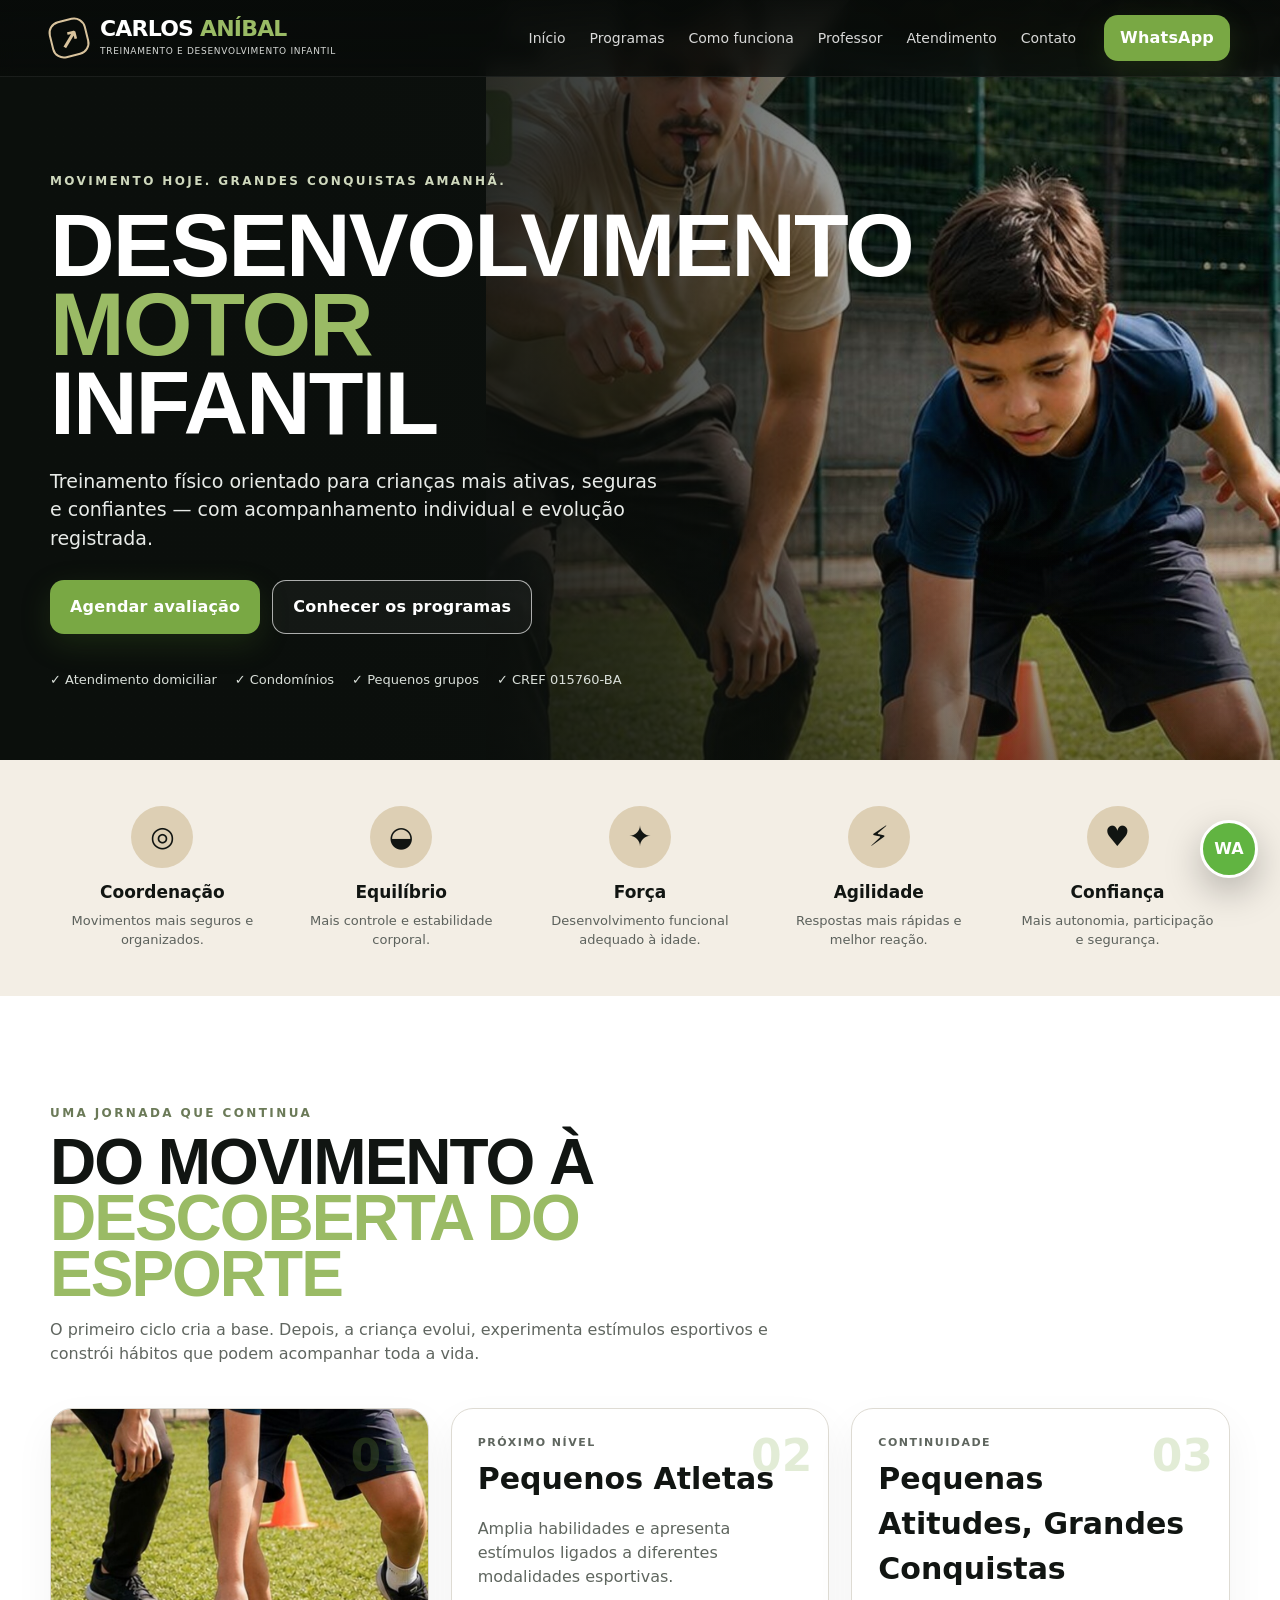
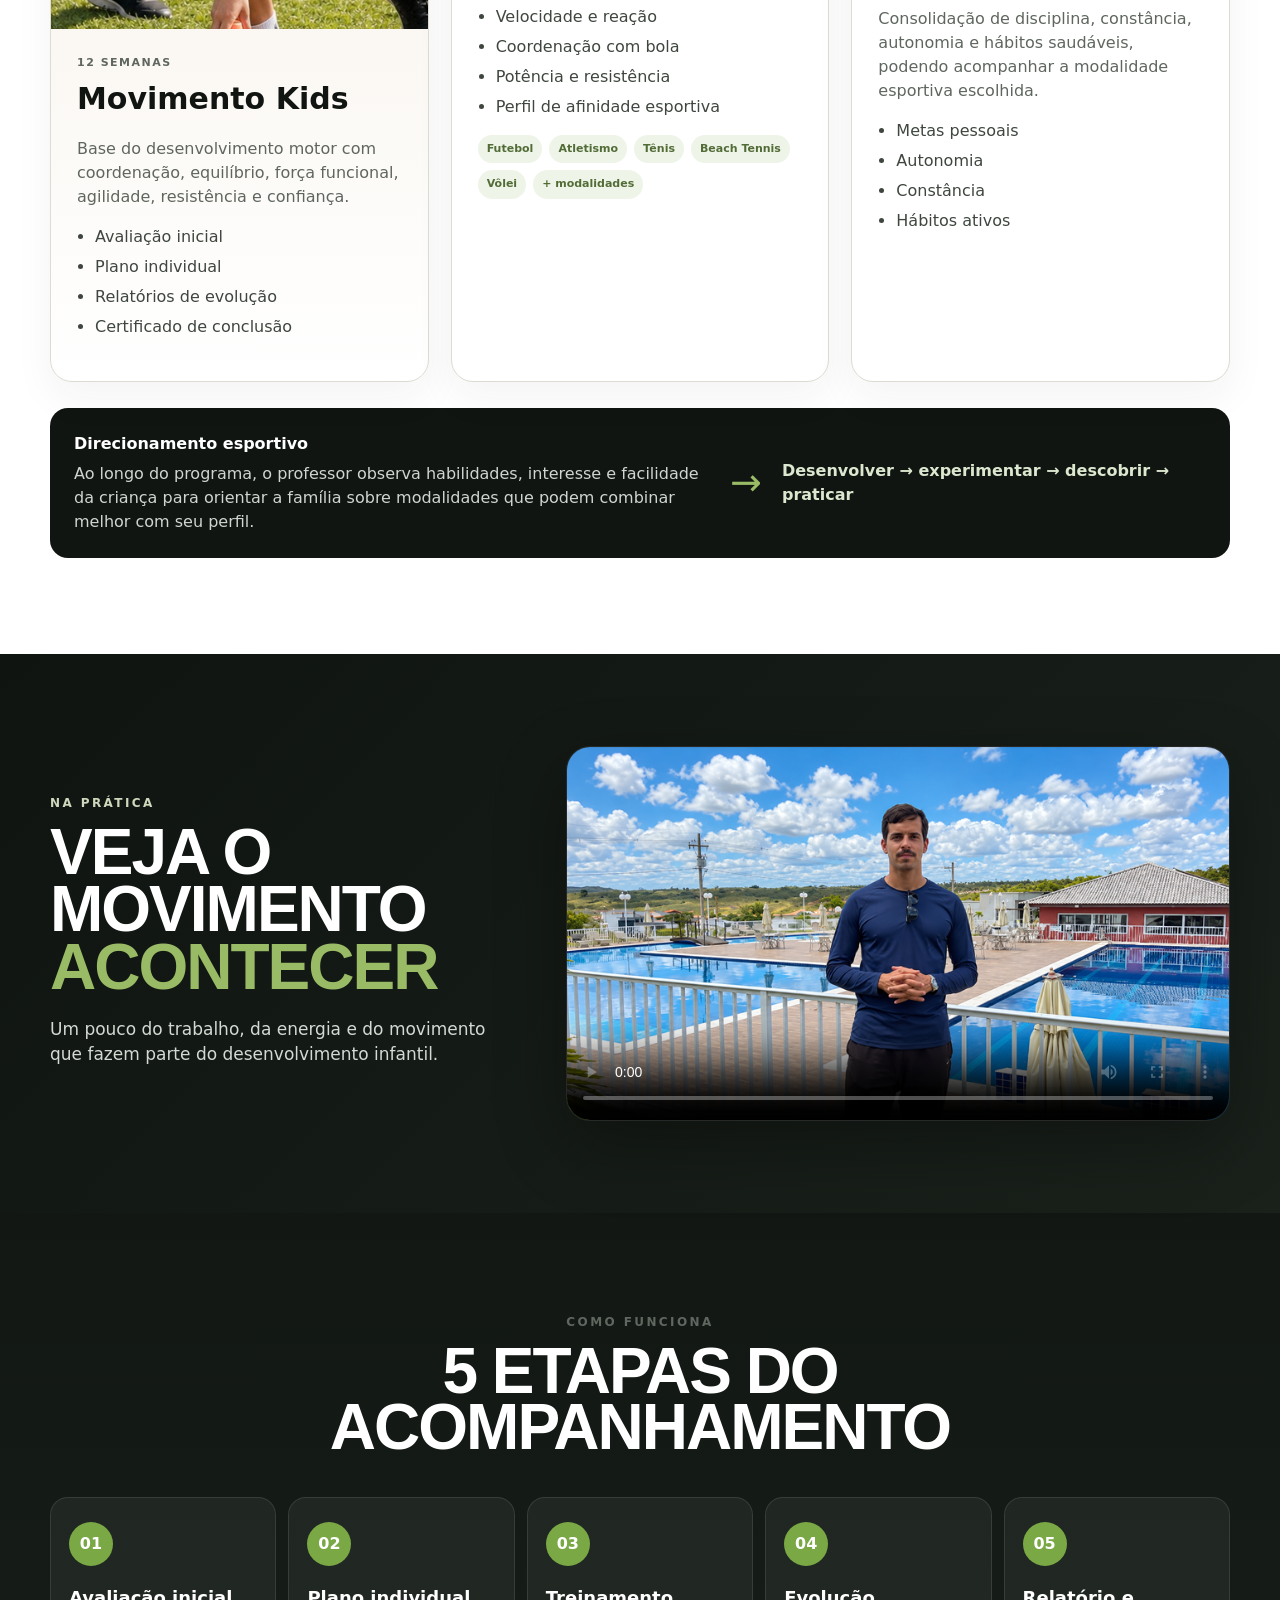
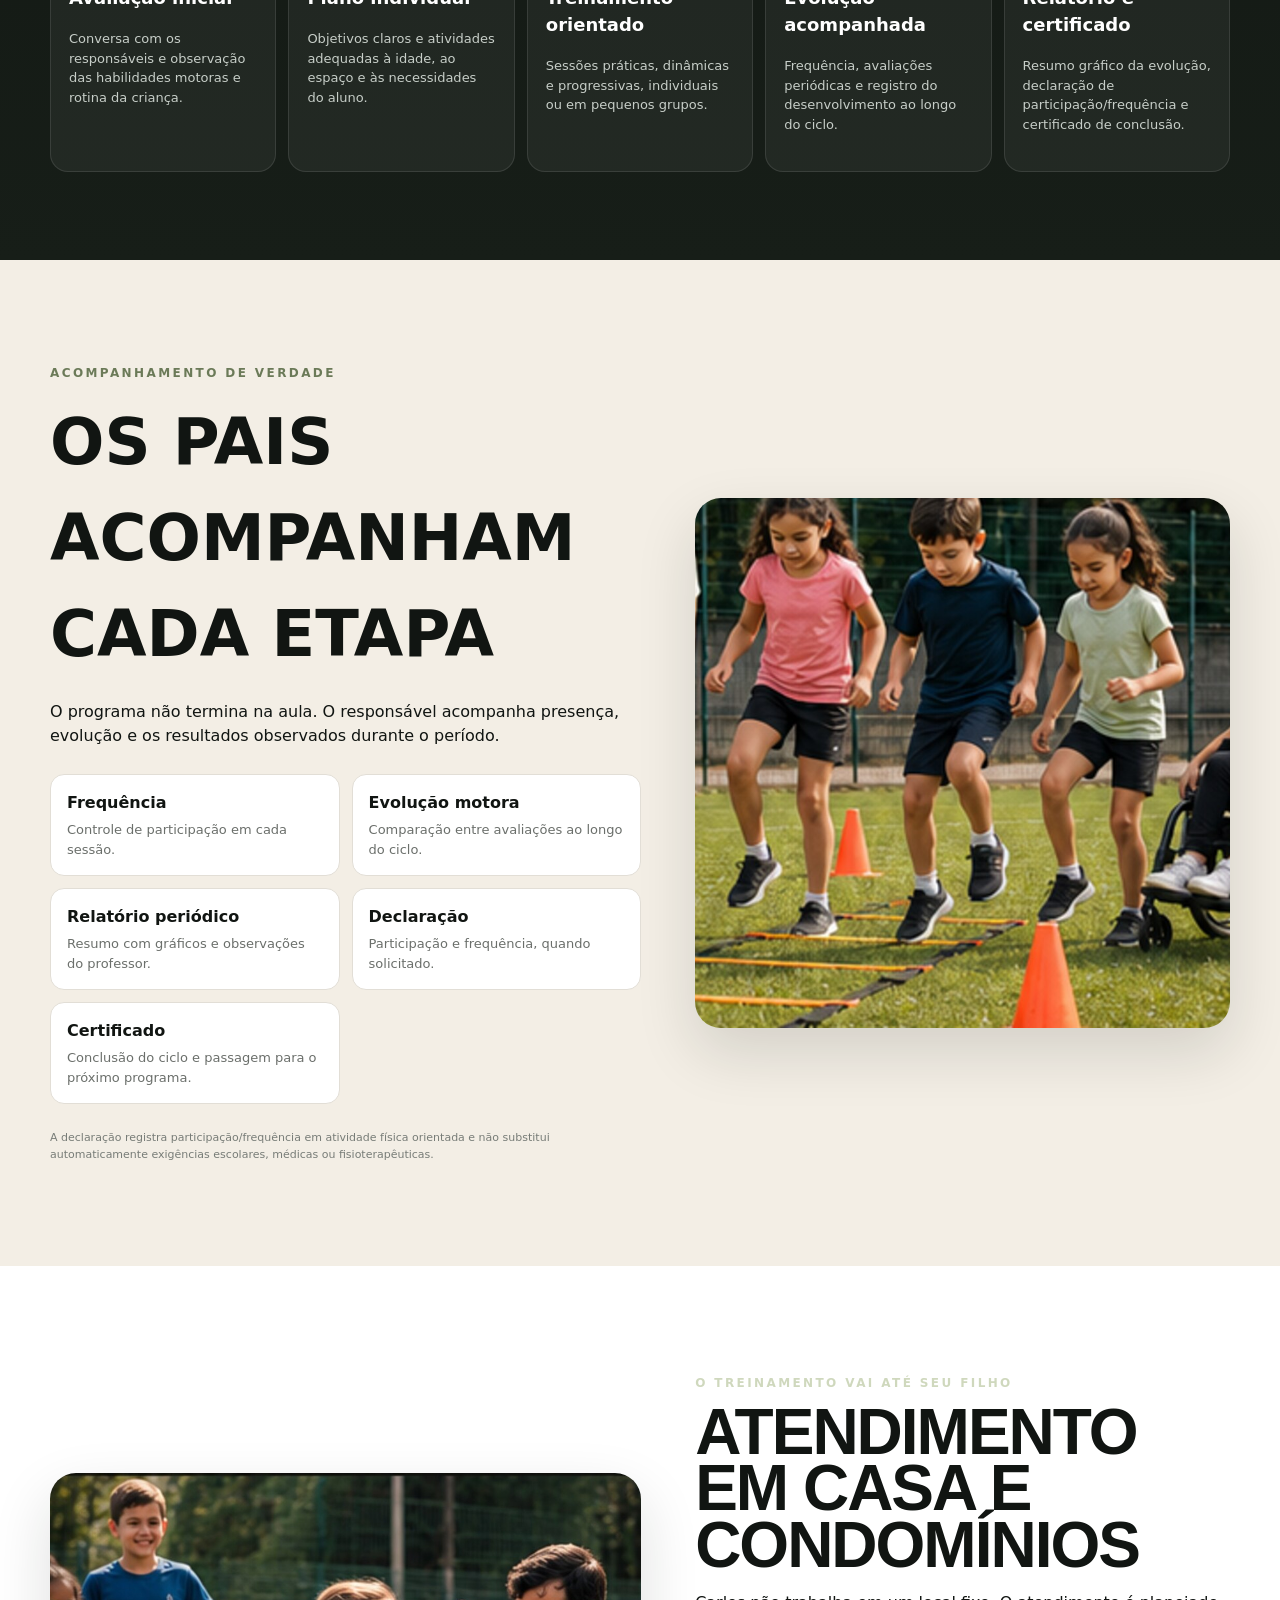
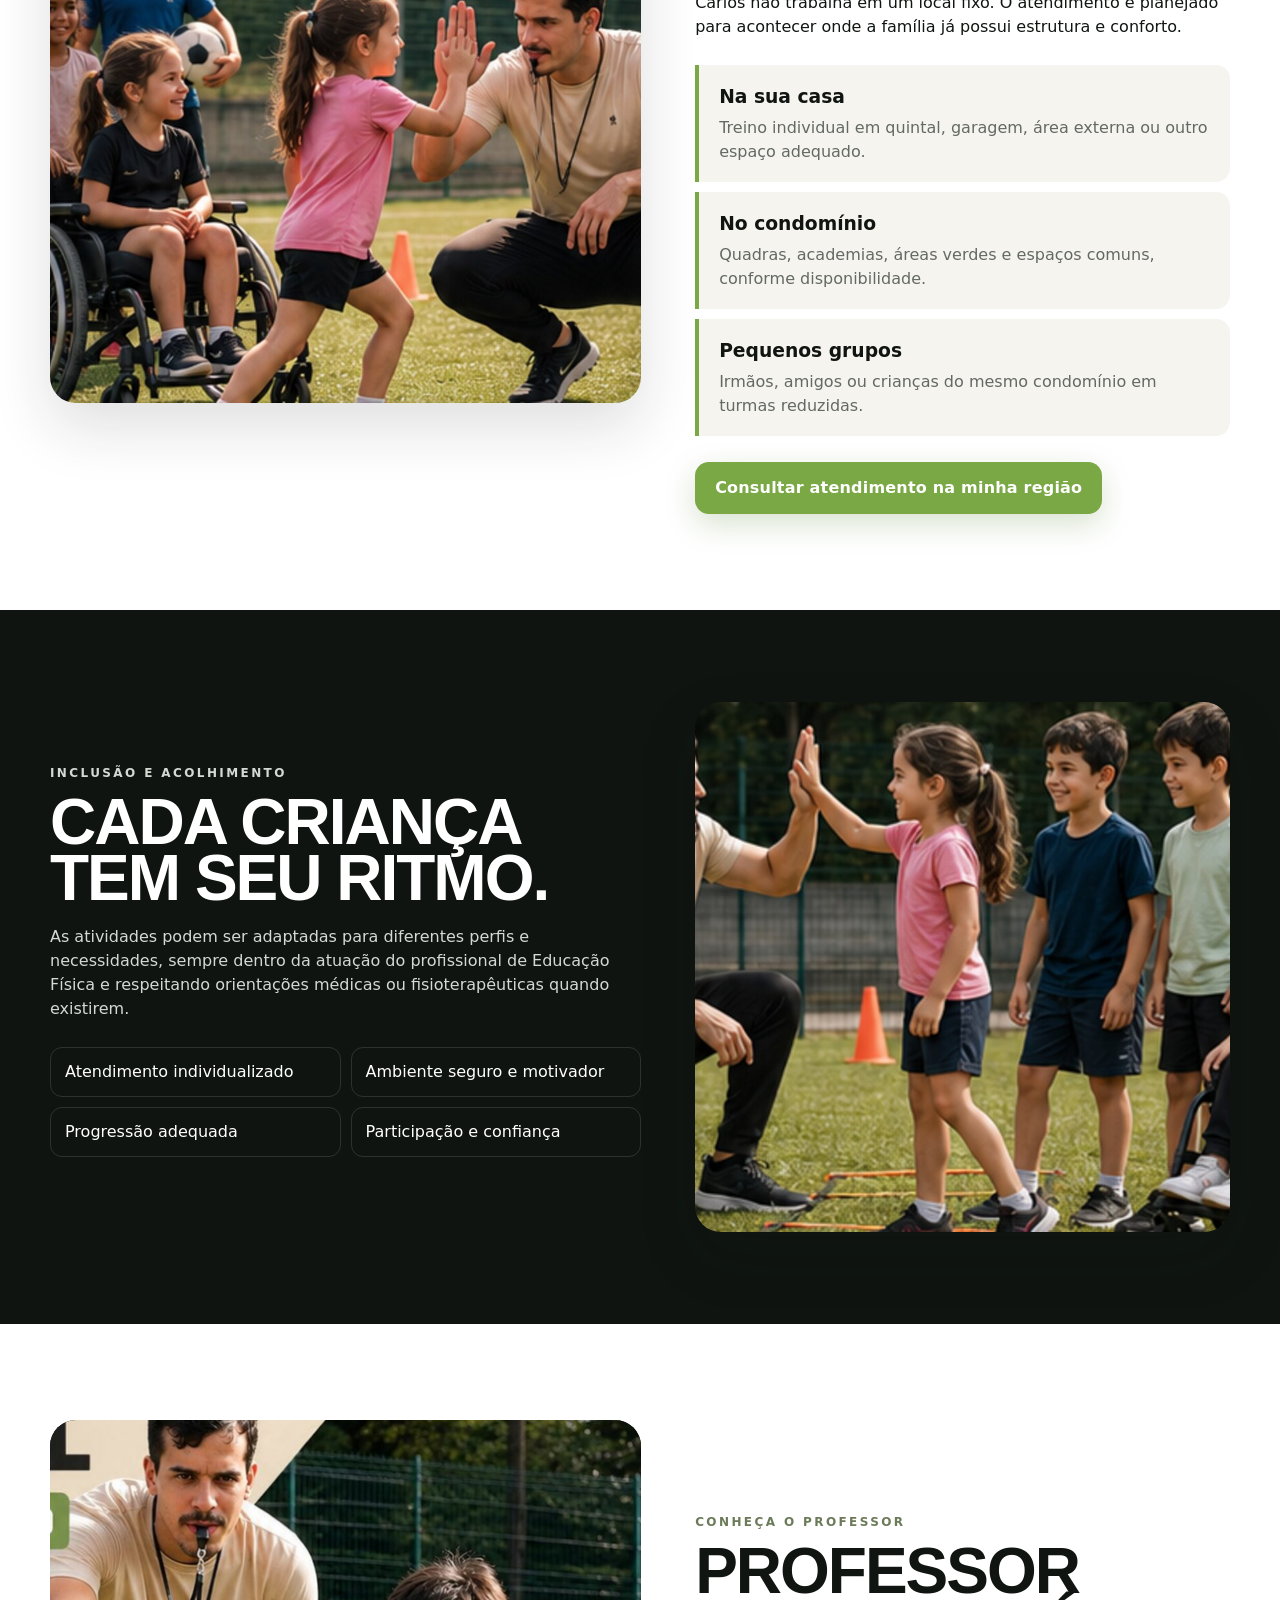
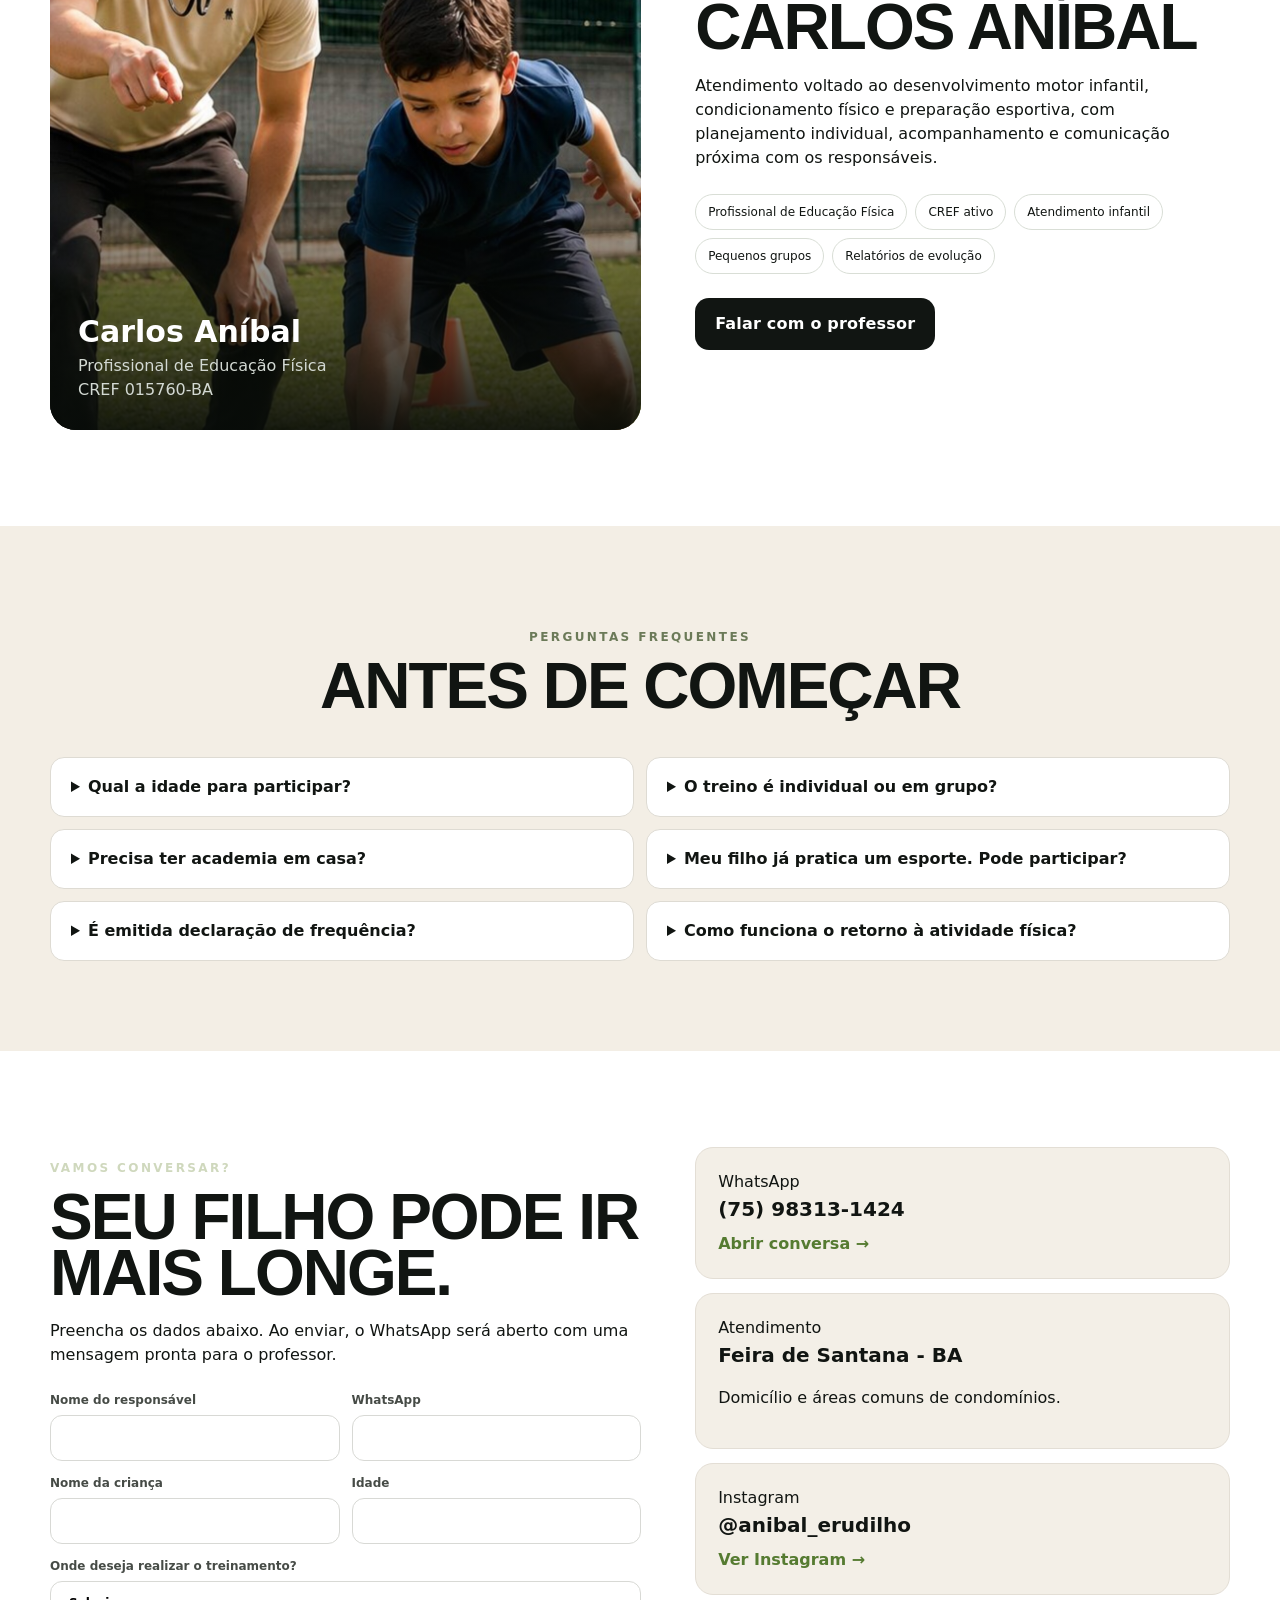
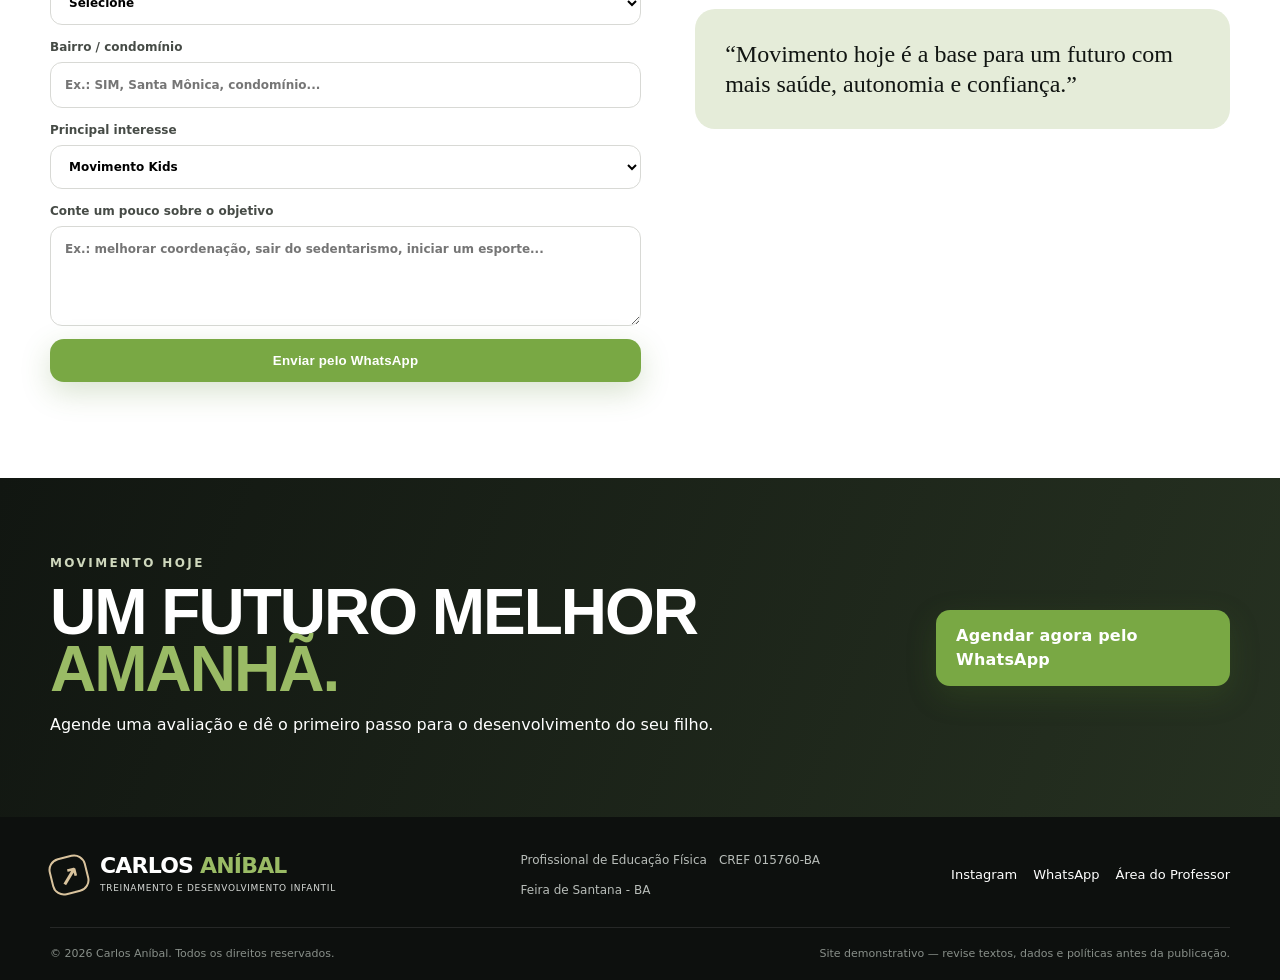
<file: index.html>
<!doctype html>
<html lang="pt-BR">
<head>
<meta charset="utf-8">
<meta name="viewport" content="width=device-width,initial-scale=1">
<meta name="theme-color" content="#101411">
<meta name="description" content="Treinamento infantil personalizado em domicílio e condomínios em Feira de Santana. Desenvolvimento motor, coordenação, equilíbrio, agilidade e preparação esportiva.">
<title>Carlos Aníbal | Treinamento e Desenvolvimento Infantil</title>
<link rel="stylesheet" href="assets/css/style.css">

<!-- Google Analytics -->
<script async src="https://www.googletagmanager.com/gtag/js?id=G-Y2GQM0G3S9"></script>
<script>
  window.dataLayer = window.dataLayer || [];
  function gtag(){dataLayer.push(arguments);}
  gtag('js', new Date());

  gtag('config', 'G-Y2GQM0G3S9');
</script>
</head>
<body>
<header class="site-header" id="inicio">
  <div class="container nav-wrap">
    <a class="brand" href="#inicio" aria-label="Carlos Aníbal - Início">
      <span class="brand-icon" aria-hidden="true">↗</span>
      <span><strong>CARLOS <em>ANÍBAL</em></strong><small>Treinamento e Desenvolvimento Infantil</small></span>
    </a>
    <button class="nav-toggle" id="navToggle" aria-label="Abrir menu" aria-expanded="false">☰</button>
    <nav class="main-nav" id="mainNav">
      <a href="#inicio">Início</a>
      <a href="#programas">Programas</a>
      <a href="#como-funciona">Como funciona</a>
      <a href="#professor">Professor</a>
      <a href="#atendimento">Atendimento</a>
      <a href="#contato">Contato</a>
    </nav>
    <a class="btn btn-whatsapp nav-cta" href="https://wa.me/5575983131424?text=Ol%C3%A1%2C%20Professor%20Carlos%20An%C3%ADbal%21%20Gostaria%20de%20saber%20mais%20sobre%20o%20treinamento%20infantil%20e%20agendar%20uma%20avalia%C3%A7%C3%A3o." target="_blank" rel="noopener">WhatsApp</a>
  </div>
</header>

<main>
<section class="hero">
  <div class="hero-media" aria-hidden="true"><img src="assets/img/hero-carlos.jpg" alt=""></div>
  <div class="hero-overlay"></div>
  <div class="container hero-grid">
    <div class="hero-copy reveal">
      <p class="eyebrow">Movimento hoje. Grandes conquistas amanhã.</p>
      <h1>DESENVOLVIMENTO <span>MOTOR</span> INFANTIL</h1>
      <p class="hero-lead">Treinamento físico orientado para crianças mais ativas, seguras e confiantes — com acompanhamento individual e evolução registrada.</p>
      <div class="hero-actions">
        <a class="btn btn-primary" href="https://wa.me/5575983131424?text=Ol%C3%A1%2C%20Professor%20Carlos%20An%C3%ADbal%21%20Gostaria%20de%20saber%20mais%20sobre%20o%20treinamento%20infantil%20e%20agendar%20uma%20avalia%C3%A7%C3%A3o." target="_blank" rel="noopener">Agendar avaliação</a>
        <a class="btn btn-ghost" href="#programas">Conhecer os programas</a>
      </div>
      <div class="trust-row">
        <span>✓ Atendimento domiciliar</span>
        <span>✓ Condomínios</span>
        <span>✓ Pequenos grupos</span>
        <span>✓ CREF 015760-BA</span>
      </div>
    </div>
  </div>
</section>

<section class="benefits section-light">
  <div class="container benefit-grid">
    <article><span class="round-icon">◎</span><h3>Coordenação</h3><p>Movimentos mais seguros e organizados.</p></article>
    <article><span class="round-icon">◒</span><h3>Equilíbrio</h3><p>Mais controle e estabilidade corporal.</p></article>
    <article><span class="round-icon">✦</span><h3>Força</h3><p>Desenvolvimento funcional adequado à idade.</p></article>
    <article><span class="round-icon">⚡</span><h3>Agilidade</h3><p>Respostas mais rápidas e melhor reação.</p></article>
    <article><span class="round-icon">♥</span><h3>Confiança</h3><p>Mais autonomia, participação e segurança.</p></article>
  </div>
</section>

<section class="programs" id="programas">
  <div class="container">
    <div class="section-heading reveal">
      <p class="eyebrow dark">Uma jornada que continua</p>
      <h2>DO MOVIMENTO À <span>DESCOBERTA DO ESPORTE</span></h2>
      <p>O primeiro ciclo cria a base. Depois, a criança evolui, experimenta estímulos esportivos e constrói hábitos que podem acompanhar toda a vida.</p>
    </div>
    <div class="journey-line reveal">
      <article class="program-card featured">
        <div class="program-number">01</div>
        <div class="program-image"><img src="assets/img/movimento-kids.jpg" alt="Criança em atividade de desenvolvimento motor"></div>
        <div class="program-body">
          <p class="kicker">12 semanas</p>
          <h3>Movimento Kids</h3>
          <p>Base do desenvolvimento motor com coordenação, equilíbrio, força funcional, agilidade, resistência e confiança.</p>
          <ul><li>Avaliação inicial</li><li>Plano individual</li><li>Relatórios de evolução</li><li>Certificado de conclusão</li></ul>
        </div>
      </article>
      <article class="program-card">
        <div class="program-number">02</div>
        <div class="program-body">
          <p class="kicker">Próximo nível</p>
          <h3>Pequenos Atletas</h3>
          <p>Amplia habilidades e apresenta estímulos ligados a diferentes modalidades esportivas.</p>
          <ul><li>Velocidade e reação</li><li>Coordenação com bola</li><li>Potência e resistência</li><li>Perfil de afinidade esportiva</li></ul>
          <div class="sport-tags"><span>Futebol</span><span>Atletismo</span><span>Tênis</span><span>Beach Tennis</span><span>Vôlei</span><span>+ modalidades</span></div>
        </div>
      </article>
      <article class="program-card">
        <div class="program-number">03</div>
        <div class="program-body">
          <p class="kicker">Continuidade</p>
          <h3>Pequenas Atitudes, Grandes Conquistas</h3>
          <p>Consolidação de disciplina, constância, autonomia e hábitos saudáveis, podendo acompanhar a modalidade esportiva escolhida.</p>
          <ul><li>Metas pessoais</li><li>Autonomia</li><li>Constância</li><li>Hábitos ativos</li></ul>
        </div>
      </article>
    </div>
    <div class="sports-direction reveal">
      <div><strong>Direcionamento esportivo</strong><p>Ao longo do programa, o professor observa habilidades, interesse e facilidade da criança para orientar a família sobre modalidades que podem combinar melhor com seu perfil.</p></div>
      <span class="direction-arrow">→</span>
      <div class="direction-result"><strong>Desenvolver → experimentar → descobrir → praticar</strong></div>
    </div>
  </div>
</section>


<section class="movement-video section-dark" id="movimento-video">
  <div class="container movement-video-grid">
    <div class="movement-video-copy reveal">
      <p class="eyebrow">Na prática</p>
      <h2>VEJA O MOVIMENTO <span>ACONTECER</span></h2>
      <p>Um pouco do trabalho, da energia e do movimento que fazem parte do desenvolvimento infantil.</p>
    </div>

    <div class="movement-video-frame reveal">
      <video controls playsinline preload="metadata"
             poster="assets/img/hero-carlos2.jpg"
             aria-label="Vídeo do treinamento infantil Carlos Aníbal">
        <source src="assets/Video/01-quadra.mp4" type="video/mp4">
        Seu navegador não suporta a reprodução de vídeo.
      </video>
    </div>
  </div>
</section>

<section class="how" id="como-funciona">
  <div class="container">
    <div class="section-heading centered reveal">
      <p class="eyebrow">Como funciona</p>
      <h2>5 ETAPAS DO ACOMPANHAMENTO</h2>
    </div>
    <div class="steps">
      <article><span>01</span><h3>Avaliação inicial</h3><p>Conversa com os responsáveis e observação das habilidades motoras e rotina da criança.</p></article>
      <article><span>02</span><h3>Plano individual</h3><p>Objetivos claros e atividades adequadas à idade, ao espaço e às necessidades do aluno.</p></article>
      <article><span>03</span><h3>Treinamento orientado</h3><p>Sessões práticas, dinâmicas e progressivas, individuais ou em pequenos grupos.</p></article>
      <article><span>04</span><h3>Evolução acompanhada</h3><p>Frequência, avaliações periódicas e registro do desenvolvimento ao longo do ciclo.</p></article>
      <article><span>05</span><h3>Relatório e certificado</h3><p>Resumo gráfico da evolução, declaração de participação/frequência e certificado de conclusão.</p></article>
    </div>
  </div>
</section>

<section class="parents section-light">
  <div class="container parents-grid">
    <div class="parents-copy reveal">
      <p class="eyebrow dark">Acompanhamento de verdade</p>
      <h2>OS PAIS ACOMPANHAM CADA ETAPA</h2>
      <p>O programa não termina na aula. O responsável acompanha presença, evolução e os resultados observados durante o período.</p>
      <div class="parent-items">
        <div><strong>Frequência</strong><span>Controle de participação em cada sessão.</span></div>
        <div><strong>Evolução motora</strong><span>Comparação entre avaliações ao longo do ciclo.</span></div>
        <div><strong>Relatório periódico</strong><span>Resumo com gráficos e observações do professor.</span></div>
        <div><strong>Declaração</strong><span>Participação e frequência, quando solicitado.</span></div>
        <div><strong>Certificado</strong><span>Conclusão do ciclo e passagem para o próximo programa.</span></div>
      </div>
      <p class="fine-print">A declaração registra participação/frequência em atividade física orientada e não substitui automaticamente exigências escolares, médicas ou fisioterapêuticas.</p>
    </div>
    <div class="parents-visual reveal"><img src="assets/img/inclusao-grupo.jpg" alt="Professor acompanhando crianças em atividade física inclusiva"></div>
  </div>
</section>

<section class="attendance" id="atendimento">
  <div class="container attendance-grid">
    <div class="attendance-visual reveal"><img src="assets/img/grupo-contato.jpg" alt="Atendimento infantil com professor e crianças"></div>
    <div class="attendance-copy reveal">
      <p class="eyebrow">O treinamento vai até seu filho</p>
      <h2>ATENDIMENTO EM CASA E CONDOMÍNIOS</h2>
      <p>Carlos não trabalha em um local fixo. O atendimento é planejado para acontecer onde a família já possui estrutura e conforto.</p>
      <div class="service-cards">
        <article><h3>Na sua casa</h3><p>Treino individual em quintal, garagem, área externa ou outro espaço adequado.</p></article>
        <article><h3>No condomínio</h3><p>Quadras, academias, áreas verdes e espaços comuns, conforme disponibilidade.</p></article>
        <article><h3>Pequenos grupos</h3><p>Irmãos, amigos ou crianças do mesmo condomínio em turmas reduzidas.</p></article>
      </div>
      <a class="btn btn-primary" href="#contato">Consultar atendimento na minha região</a>
    </div>
  </div>
</section>

<section class="inclusive section-dark">
  <div class="container inclusive-grid">
    <div class="inclusive-copy reveal">
      <p class="eyebrow">Inclusão e acolhimento</p>
      <h2>CADA CRIANÇA TEM SEU RITMO.</h2>
      <p>As atividades podem ser adaptadas para diferentes perfis e necessidades, sempre dentro da atuação do profissional de Educação Física e respeitando orientações médicas ou fisioterapêuticas quando existirem.</p>
      <ul class="check-list"><li>Atendimento individualizado</li><li>Ambiente seguro e motivador</li><li>Progressão adequada</li><li>Participação e confiança</li></ul>
    </div>
    <div class="inclusive-visual reveal"><img src="assets/img/professor-criancas.jpg" alt="Professor com crianças em atividade física inclusiva"></div>
  </div>
</section>

<section class="professor" id="professor">
  <div class="container professor-grid">
    <div class="professor-card reveal"><img src="assets/img/hero-carlos.jpg" alt="Professor Carlos Aníbal"><div><strong>Carlos Aníbal</strong><span>Profissional de Educação Física</span><span>CREF 015760-BA</span></div></div>
    <div class="professor-copy reveal">
      <p class="eyebrow dark">Conheça o professor</p>
      <h2>PROFESSOR CARLOS ANÍBAL</h2>
      <p>Atendimento voltado ao desenvolvimento motor infantil, condicionamento físico e preparação esportiva, com planejamento individual, acompanhamento e comunicação próxima com os responsáveis.</p>
      <div class="credentials">
        <span>Profissional de Educação Física</span><span>CREF ativo</span><span>Atendimento infantil</span><span>Pequenos grupos</span><span>Relatórios de evolução</span>
      </div>
      <a class="btn btn-dark" href="https://wa.me/5575983131424?text=Ol%C3%A1%2C%20Professor%20Carlos%20An%C3%ADbal%21%20Gostaria%20de%20saber%20mais%20sobre%20o%20treinamento%20infantil%20e%20agendar%20uma%20avalia%C3%A7%C3%A3o." target="_blank" rel="noopener">Falar com o professor</a>
    </div>
  </div>
</section>

<section class="faq section-light">
  <div class="container">
    <div class="section-heading centered reveal"><p class="eyebrow dark">Perguntas frequentes</p><h2>ANTES DE COMEÇAR</h2></div>
    <div class="faq-grid">
      <details><summary>Qual a idade para participar?</summary><p>O atendimento é pensado principalmente para crianças em idade escolar. A faixa e o plano são definidos na avaliação inicial.</p></details>
      <details><summary>O treino é individual ou em grupo?</summary><p>As duas opções são possíveis. O atendimento individual oferece foco total; pequenos grupos favorecem interação e motivação.</p></details>
      <details><summary>Precisa ter academia em casa?</summary><p>Não. O programa pode usar materiais portáteis e o espaço disponível, desde que seja adequado e seguro para a atividade.</p></details>
      <details><summary>Meu filho já pratica um esporte. Pode participar?</summary><p>Sim. O treinamento pode atuar como preparação física complementar e ajudar a desenvolver capacidades úteis à modalidade.</p></details>
      <details><summary>É emitida declaração de frequência?</summary><p>Sim. O painel administrativo registra presença e permite gerar declaração de participação/frequência conforme o período realizado.</p></details>
      <details><summary>Como funciona o retorno à atividade física?</summary><p>Quando houver condição clínica, lesão ou recuperação, o treinamento deve respeitar a liberação e as orientações do profissional de saúde responsável.</p></details>
    </div>
  </div>
</section>

<section class="contact" id="contato">
  <div class="container contact-grid">
    <div class="contact-copy reveal">
      <p class="eyebrow">Vamos conversar?</p>
      <h2>SEU FILHO PODE IR MAIS LONGE.</h2>
      <p>Preencha os dados abaixo. Ao enviar, o WhatsApp será aberto com uma mensagem pronta para o professor.</p>
      <form id="contactForm" class="contact-form" data-whatsapp="5575983131424">
        <div class="field-row"><label>Nome do responsável<input required name="responsavel" autocomplete="name"></label><label>WhatsApp<input required name="telefone" inputmode="tel" autocomplete="tel"></label></div>
        <div class="field-row"><label>Nome da criança<input required name="crianca"></label><label>Idade<input required name="idade" type="number" min="3" max="18"></label></div>
        <label>Onde deseja realizar o treinamento?<select name="local" required><option value="">Selecione</option><option>Minha residência</option><option>Meu condomínio</option><option>Área comum do condomínio</option><option>Ainda não sei</option></select></label>
        <label>Bairro / condomínio<input name="bairro" placeholder="Ex.: SIM, Santa Mônica, condomínio..."></label>
        <label>Principal interesse<select name="interesse"><option>Movimento Kids</option><option>Pequenos Atletas</option><option>Preparação esportiva</option><option>Retorno gradual à atividade física</option><option>Pequenos grupos</option><option>Quero orientação do professor</option></select></label>
        <label>Conte um pouco sobre o objetivo<textarea name="objetivo" rows="4" placeholder="Ex.: melhorar coordenação, sair do sedentarismo, iniciar um esporte..."></textarea></label>
        <button class="btn btn-primary" type="submit">Enviar pelo WhatsApp</button>
      </form>
    </div>
    <aside class="contact-aside reveal">
      <div class="contact-box"><span>WhatsApp</span><strong>(75) 98313-1424</strong><a href="https://wa.me/5575983131424?text=Ol%C3%A1%2C%20Professor%20Carlos%20An%C3%ADbal%21%20Gostaria%20de%20saber%20mais%20sobre%20o%20treinamento%20infantil%20e%20agendar%20uma%20avalia%C3%A7%C3%A3o." target="_blank" rel="noopener">Abrir conversa →</a></div>
      <div class="contact-box"><span>Atendimento</span><strong>Feira de Santana - BA</strong><p>Domicílio e áreas comuns de condomínios.</p></div>
      <div class="contact-box"><span>Instagram</span><strong>@anibal_erudilho</strong><a href="https://instagram.com/anibal_erudilho" target="_blank" rel="noopener">Ver Instagram →</a></div>
      <blockquote>“Movimento hoje é a base para um futuro com mais saúde, autonomia e confiança.”</blockquote>
    </aside>
  </div>
</section>

<section class="final-cta">
  <div class="container final-cta-inner reveal"><div><p class="eyebrow">Movimento hoje</p><h2>UM FUTURO MELHOR <span>AMANHÃ.</span></h2><p>Agende uma avaliação e dê o primeiro passo para o desenvolvimento do seu filho.</p></div><a class="btn btn-primary" href="https://wa.me/5575983131424?text=Ol%C3%A1%2C%20Professor%20Carlos%20An%C3%ADbal%21%20Gostaria%20de%20saber%20mais%20sobre%20o%20treinamento%20infantil%20e%20agendar%20uma%20avalia%C3%A7%C3%A3o." target="_blank" rel="noopener">Agendar agora pelo WhatsApp</a></div>
</section>
</main>

<footer class="site-footer">
  <div class="container footer-top">
    <a class="brand" href="#inicio"><span class="brand-icon">↗</span><span><strong>CARLOS <em>ANÍBAL</em></strong><small>Treinamento e Desenvolvimento Infantil</small></span></a>
    <div class="footer-meta"><span>Profissional de Educação Física</span><span>CREF 015760-BA</span><span>Feira de Santana - BA</span></div>
    <div class="footer-links"><a href="https://instagram.com/anibal_erudilho" target="_blank" rel="noopener">Instagram</a><a href="https://wa.me/5575983131424?text=Ol%C3%A1%2C%20Professor%20Carlos%20An%C3%ADbal%21%20Gostaria%20de%20saber%20mais%20sobre%20o%20treinamento%20infantil%20e%20agendar%20uma%20avalia%C3%A7%C3%A3o." target="_blank" rel="noopener">WhatsApp</a><a href="admin/login.php">Área do Professor</a></div>
  </div>
  <div class="container footer-bottom"><span>© 2026 Carlos Aníbal. Todos os direitos reservados.</span><span>Site demonstrativo — revise textos, dados e políticas antes da publicação.</span></div>
</footer>

<a class="floating-wa" href="https://wa.me/5575983131424?text=Ol%C3%A1%2C%20Professor%20Carlos%20An%C3%ADbal%21%20Gostaria%20de%20saber%20mais%20sobre%20o%20treinamento%20infantil%20e%20agendar%20uma%20avalia%C3%A7%C3%A3o." target="_blank" rel="noopener" aria-label="Falar no WhatsApp">WA</a>
<script src="assets/js/script.js"></script>
</body>
</html>
</file>
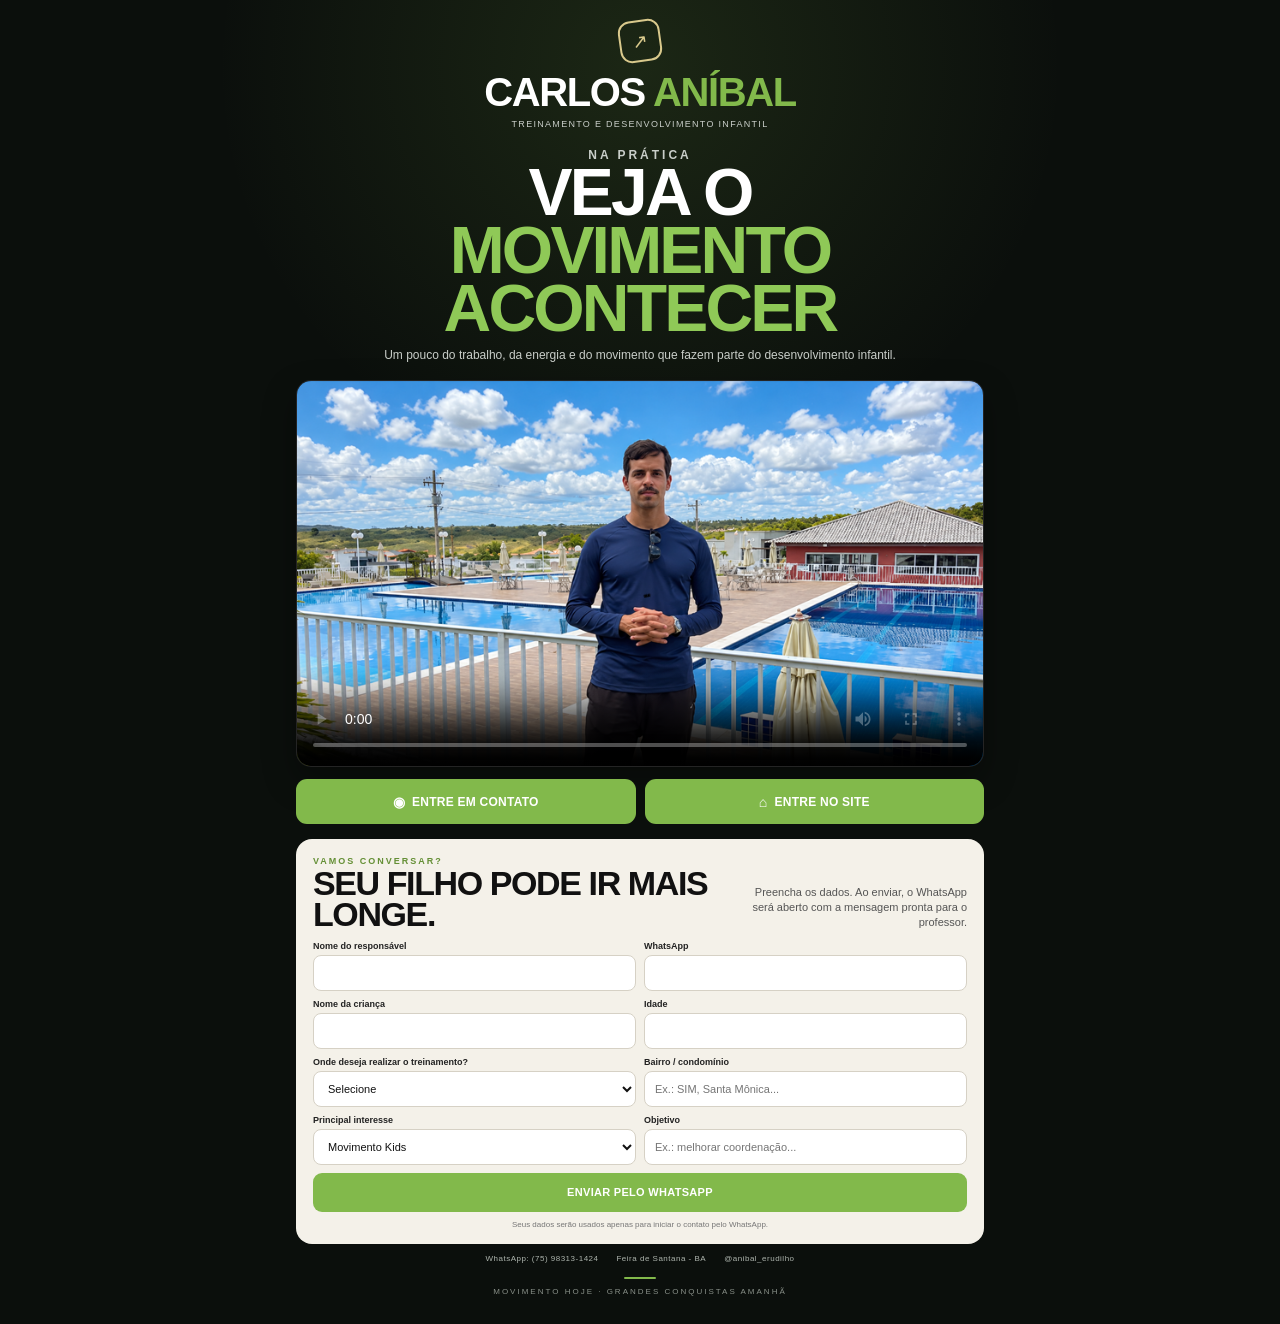
<file: instagram/index.html>
<!DOCTYPE html>
<html lang="pt-BR">
<head>
<meta charset="UTF-8">
<meta name="viewport" content="width=device-width, initial-scale=1.0">
<meta name="theme-color" content="#0b0f0c">
<title>Carlos Aníbal | Movimento Acontecer</title>
<style>
:root{--bg:#0b0f0c;--green:#82b94b;--bright:#8fc957;--white:#fff;--muted:#c9cec9;--line:rgba(255,255,255,.14);--card:#f4f1e9;--ink:#111}
*{box-sizing:border-box}html{scroll-behavior:smooth}body{margin:0;background:radial-gradient(circle at 50% 5%,rgba(130,185,75,.14),transparent 30%),var(--bg);color:var(--white);font-family:Arial,Helvetica,sans-serif}.page{width:min(720px,100%);margin:auto;padding:20px 16px 28px}
.brand{text-align:center;margin-bottom:18px}.brand-mark{width:42px;height:42px;margin:0 auto 8px;border:2px solid #d9c98c;border-radius:12px;display:grid;place-items:center;color:#d9c98c;font-size:19px;transform:rotate(-8deg)}.brand-name{margin:0;font-size:clamp(27px,6vw,40px);font-weight:900;letter-spacing:-1.4px;text-transform:uppercase}.brand-name span{color:var(--green)}.brand-sub{margin:4px 0 0;font-size:9px;letter-spacing:1.3px;color:var(--muted);text-transform:uppercase}
.headline{text-align:center;margin:14px 0 16px}.eyebrow{margin:0 0 5px;color:var(--bright);font-size:10px;font-weight:800;letter-spacing:3px;text-transform:uppercase}h1{margin:0;font-size:clamp(37px,10vw,66px);line-height:.88;letter-spacing:-2.8px;font-weight:900;text-transform:uppercase}h1 span{color:var(--bright)}.headline p{max-width:570px;margin:10px auto 0;color:var(--muted);font-size:12px;line-height:1.35}
.video-wrap{overflow:hidden;border:1px solid var(--line);border-radius:15px;background:#000;box-shadow:0 14px 32px rgba(0,0,0,.35)}video{display:block;width:100%;aspect-ratio:16/9;object-fit:cover;background:#000}
.actions{display:grid;grid-template-columns:1fr 1fr;gap:9px;margin-top:12px}.btn{display:flex;align-items:center;justify-content:center;min-height:45px;padding:10px 12px;border-radius:11px;text-decoration:none;font-size:12px;font-weight:900;letter-spacing:.25px}.btn-whatsapp,.btn-site{background:var(--green);color:#fff}.btn:hover{filter:brightness(1.06)}.icon{margin-right:7px;font-size:14px}
.contact-card{margin-top:15px;background:var(--card);color:var(--ink);border-radius:16px;padding:17px 17px 15px}.contact-head{display:flex;align-items:end;justify-content:space-between;gap:12px;margin-bottom:11px}.contact-head .eyebrow{color:#648f35;margin:0;font-size:9px;letter-spacing:2px}.contact-head h2{margin:2px 0 0;font-size:clamp(23px,6vw,34px);line-height:.9;letter-spacing:-1.4px;text-transform:uppercase}.contact-note{margin:0;color:#555;font-size:11px;line-height:1.35;text-align:right;max-width:230px}.contact-form{display:grid;gap:8px}.field-row{display:grid;grid-template-columns:1fr 1fr;gap:8px}.field{display:grid;gap:4px}label{font-size:9px;font-weight:800;color:#222}input,select,textarea{width:100%;border:1px solid #d6d1c5;border-radius:8px;background:#fff;color:#111;font:inherit;font-size:11px;padding:9px 10px;outline:none}input,select{height:36px}textarea{min-height:52px;resize:vertical}input:focus,select:focus,textarea:focus{border-color:var(--green);box-shadow:0 0 0 2px rgba(130,185,75,.14)}.full{grid-column:1/-1}.form-submit{border:0;background:var(--green);color:#fff;border-radius:9px;min-height:39px;font-size:11px;font-weight:900;letter-spacing:.3px;cursor:pointer}.form-submit:hover{filter:brightness(1.06)}.privacy{margin:0;text-align:center;color:#777;font-size:8px}
.quick-info{display:flex;justify-content:center;gap:18px;flex-wrap:wrap;margin-top:10px;color:#aeb5ae;font-size:8px;letter-spacing:.5px}.footer{margin-top:14px;text-align:center;color:#899089;font-size:8px;letter-spacing:2px;text-transform:uppercase}.footer:before{content:"";display:block;width:32px;height:2px;margin:0 auto 8px;border-radius:99px;background:var(--green)}
@media(max-width:520px){.page{padding:16px 12px 24px}.actions{grid-template-columns:1fr;gap:7px}.btn{min-height:42px}.contact-card{padding:14px}.contact-head{display:block}.contact-note{text-align:left;margin-top:5px;max-width:none}.field-row{grid-template-columns:1fr 1fr}.contact-form{gap:7px}}
@media(max-width:370px){.field-row{grid-template-columns:1fr}}
</style>
</head>
<body>
<main class="page">
<header class="brand"><div class="brand-mark" aria-hidden="true">↗</div><h2 class="brand-name">Carlos <span>Aníbal</span></h2><p class="brand-sub">Treinamento e Desenvolvimento Infantil</p></header>
<section class="headline"><p class="eyebrow">Na prática</p><h1>Veja o<br><span>movimento acontecer</span></h1><p>Um pouco do trabalho, da energia e do movimento que fazem parte do desenvolvimento infantil.</p></section>
<section class="video-wrap" aria-label="Vídeo do treinamento infantil"><video controls playsinline preload="metadata" poster="../assets/img/hero-carlos2.jpg"><source src="../assets/Video/01-quadra.mp4" type="video/mp4">Seu navegador não suporta a reprodução de vídeo.</video></section>
<nav class="actions" aria-label="Ações"><a class="btn btn-whatsapp" href="https://wa.me/5575983131424?text=Ol%C3%A1%2C%20Professor%20Carlos%20An%C3%ADbal%21%20Vim%20pelo%20site%20e%20gostaria%20de%20saber%20mais%20sobre%20o%20treinamento%20infantil." target="_blank" rel="noopener"><span class="icon">◉</span>ENTRE EM CONTATO</a><a class="btn btn-site" href="../"><span class="icon">⌂</span>ENTRE NO SITE</a></nav>
<section class="contact-card" id="contato">
<div class="contact-head"><div><p class="eyebrow">Vamos conversar?</p><h2>Seu filho pode ir mais longe.</h2></div><p class="contact-note">Preencha os dados. Ao enviar, o WhatsApp será aberto com a mensagem pronta para o professor.</p></div>
<form id="contactForm" class="contact-form" data-whatsapp="5575983131424">
<div class="field-row"><div class="field"><label for="responsavel">Nome do responsável</label><input id="responsavel" required name="responsavel" autocomplete="name"></div><div class="field"><label for="telefone">WhatsApp</label><input id="telefone" required name="telefone" inputmode="tel" autocomplete="tel"></div></div>
<div class="field-row"><div class="field"><label for="crianca">Nome da criança</label><input id="crianca" required name="crianca"></div><div class="field"><label for="idade">Idade</label><input id="idade" required name="idade" type="number" min="3" max="18"></div></div>
<div class="field-row"><div class="field"><label for="local">Onde deseja realizar o treinamento?</label><select id="local" name="local" required><option value="">Selecione</option><option>Minha residência</option><option>Meu condomínio</option><option>Área comum do condomínio</option><option>Ainda não sei</option></select></div><div class="field"><label for="bairro">Bairro / condomínio</label><input id="bairro" name="bairro" placeholder="Ex.: SIM, Santa Mônica..."></div></div>
<div class="field-row"><div class="field"><label for="interesse">Principal interesse</label><select id="interesse" name="interesse"><option>Movimento Kids</option><option>Pequenos Atletas</option><option>Preparação esportiva</option><option>Retorno gradual à atividade física</option><option>Pequenos grupos</option><option>Quero orientação do professor</option></select></div><div class="field"><label for="objetivo">Objetivo</label><input id="objetivo" name="objetivo" placeholder="Ex.: melhorar coordenação..."></div></div>
<button class="form-submit" type="submit">ENVIAR PELO WHATSAPP</button><p class="privacy">Seus dados serão usados apenas para iniciar o contato pelo WhatsApp.</p>
</form></section>
<div class="quick-info"><span>WhatsApp: (75) 98313-1424</span><span>Feira de Santana - BA</span><span>@anibal_erudilho</span></div>
<footer class="footer">Movimento hoje · Grandes conquistas amanhã</footer>
</main>
<script>
document.getElementById('contactForm').addEventListener('submit',function(e){
 e.preventDefault();
 const f=new FormData(this), number=this.dataset.whatsapp;
 const msg=`Olá, Professor Carlos Aníbal! Gostaria de saber mais sobre o treinamento infantil.\n\nResponsável: ${f.get('responsavel')}\nWhatsApp: ${f.get('telefone')}\nCriança: ${f.get('crianca')}\nIdade: ${f.get('idade')} anos\nLocal: ${f.get('local')}\nBairro/condomínio: ${f.get('bairro')||'Não informado'}\nPrincipal interesse: ${f.get('interesse')}\nObjetivo: ${f.get('objetivo')||'Não informado'}`;
 window.open(`https://wa.me/${number}?text=${encodeURIComponent(msg)}`,'_blank');
});
</script>
</body>
</html>
</file>
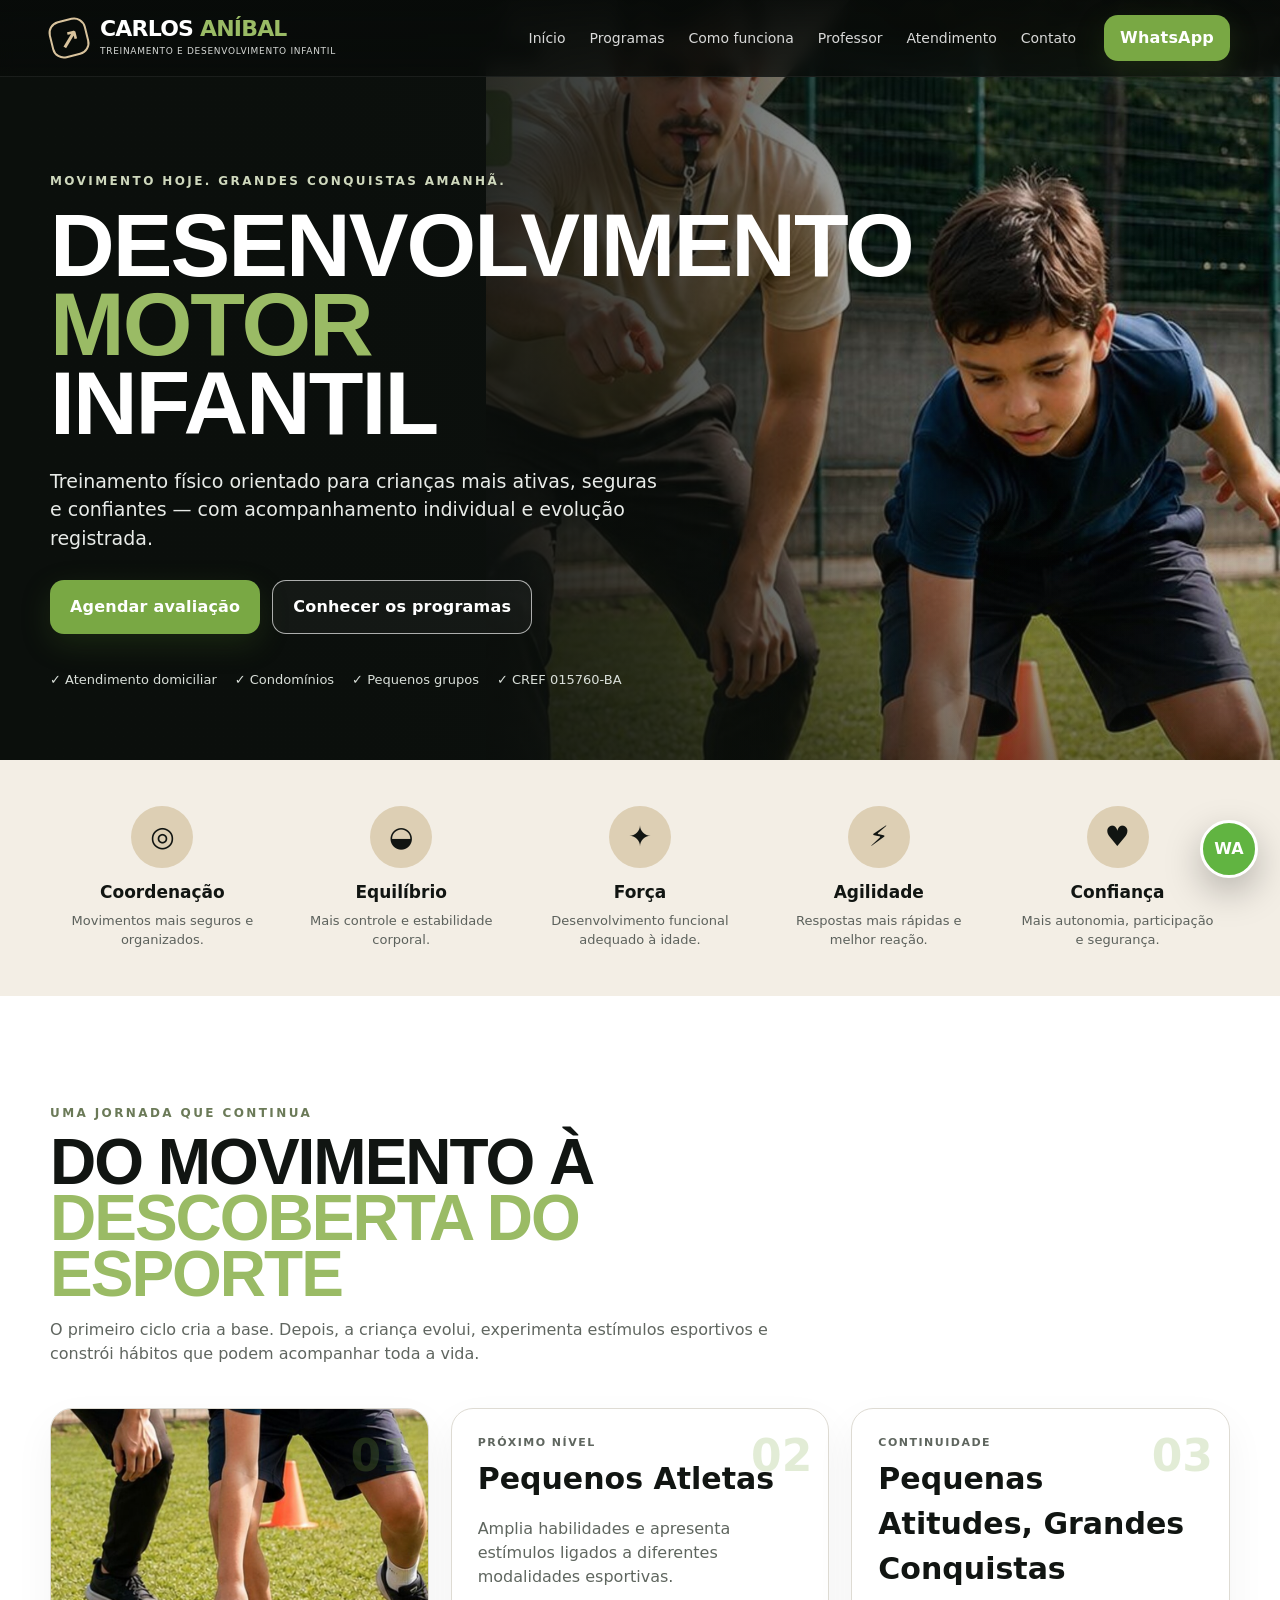
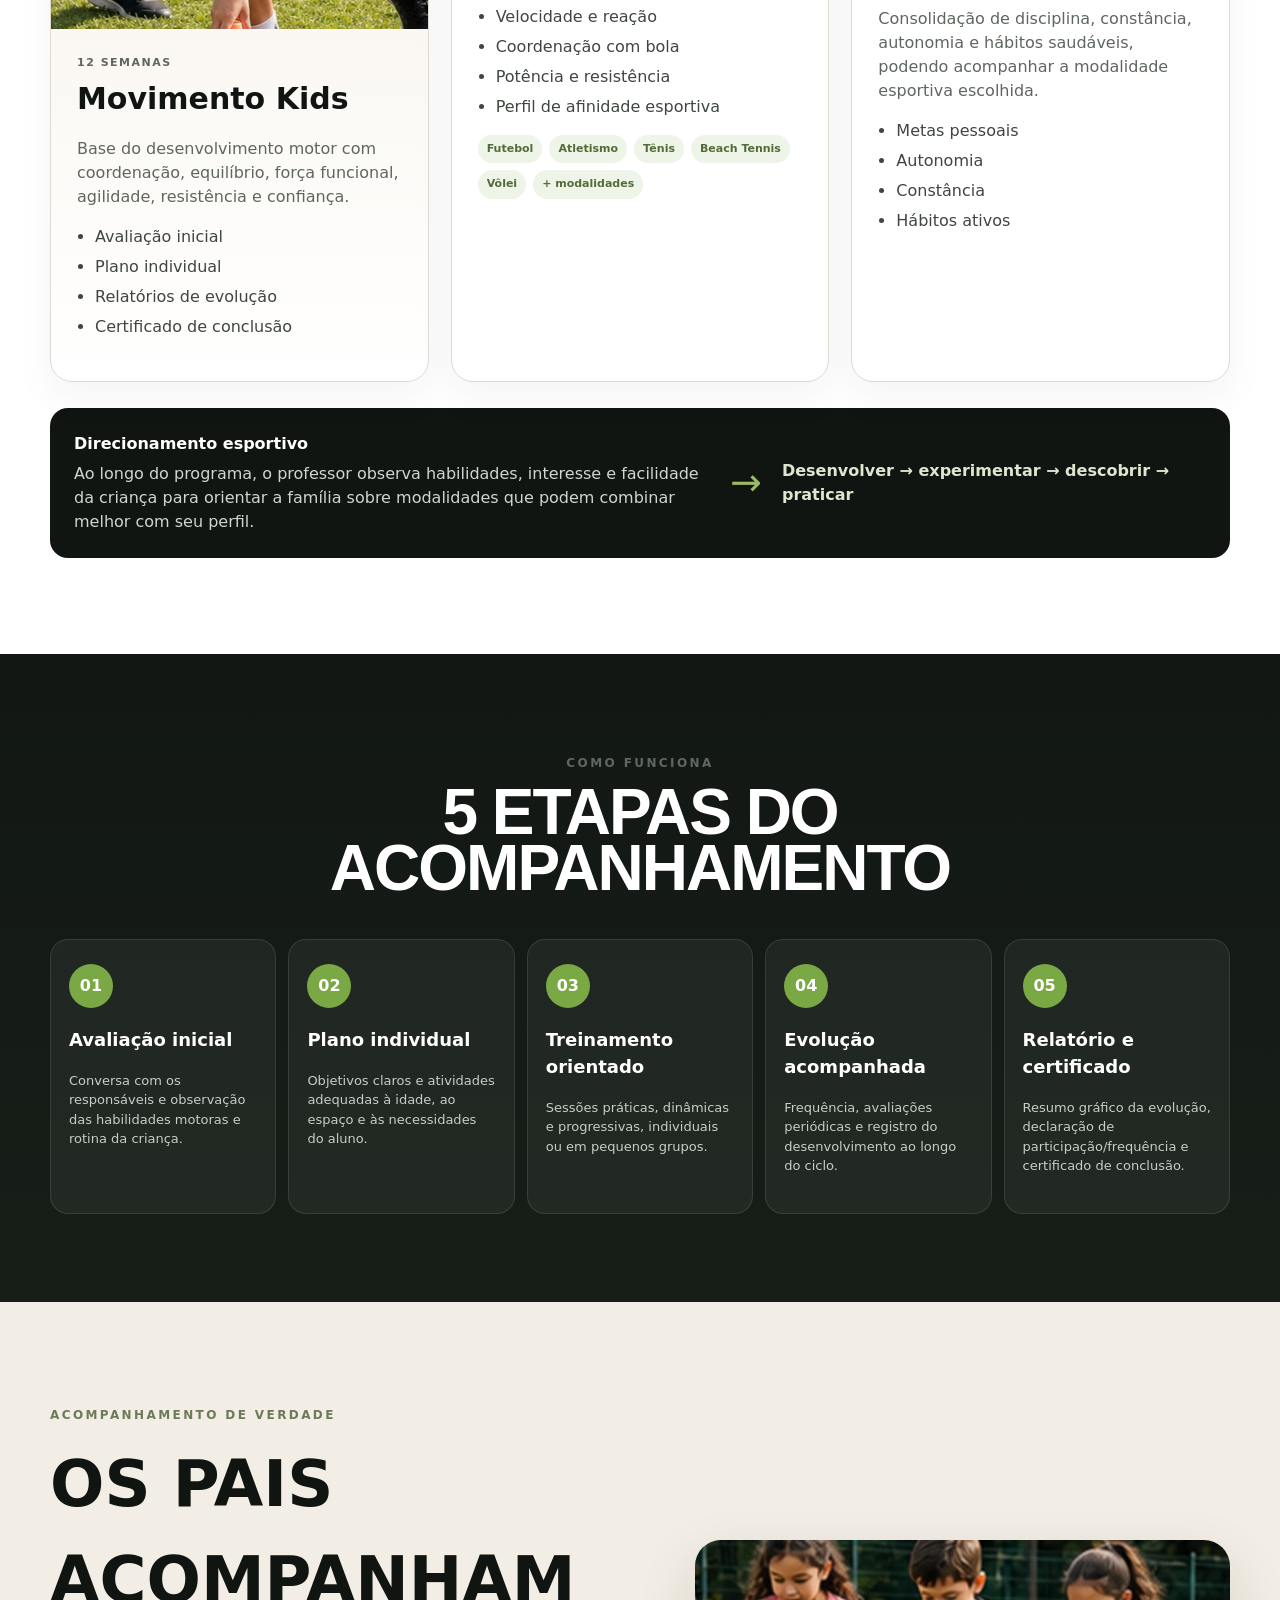
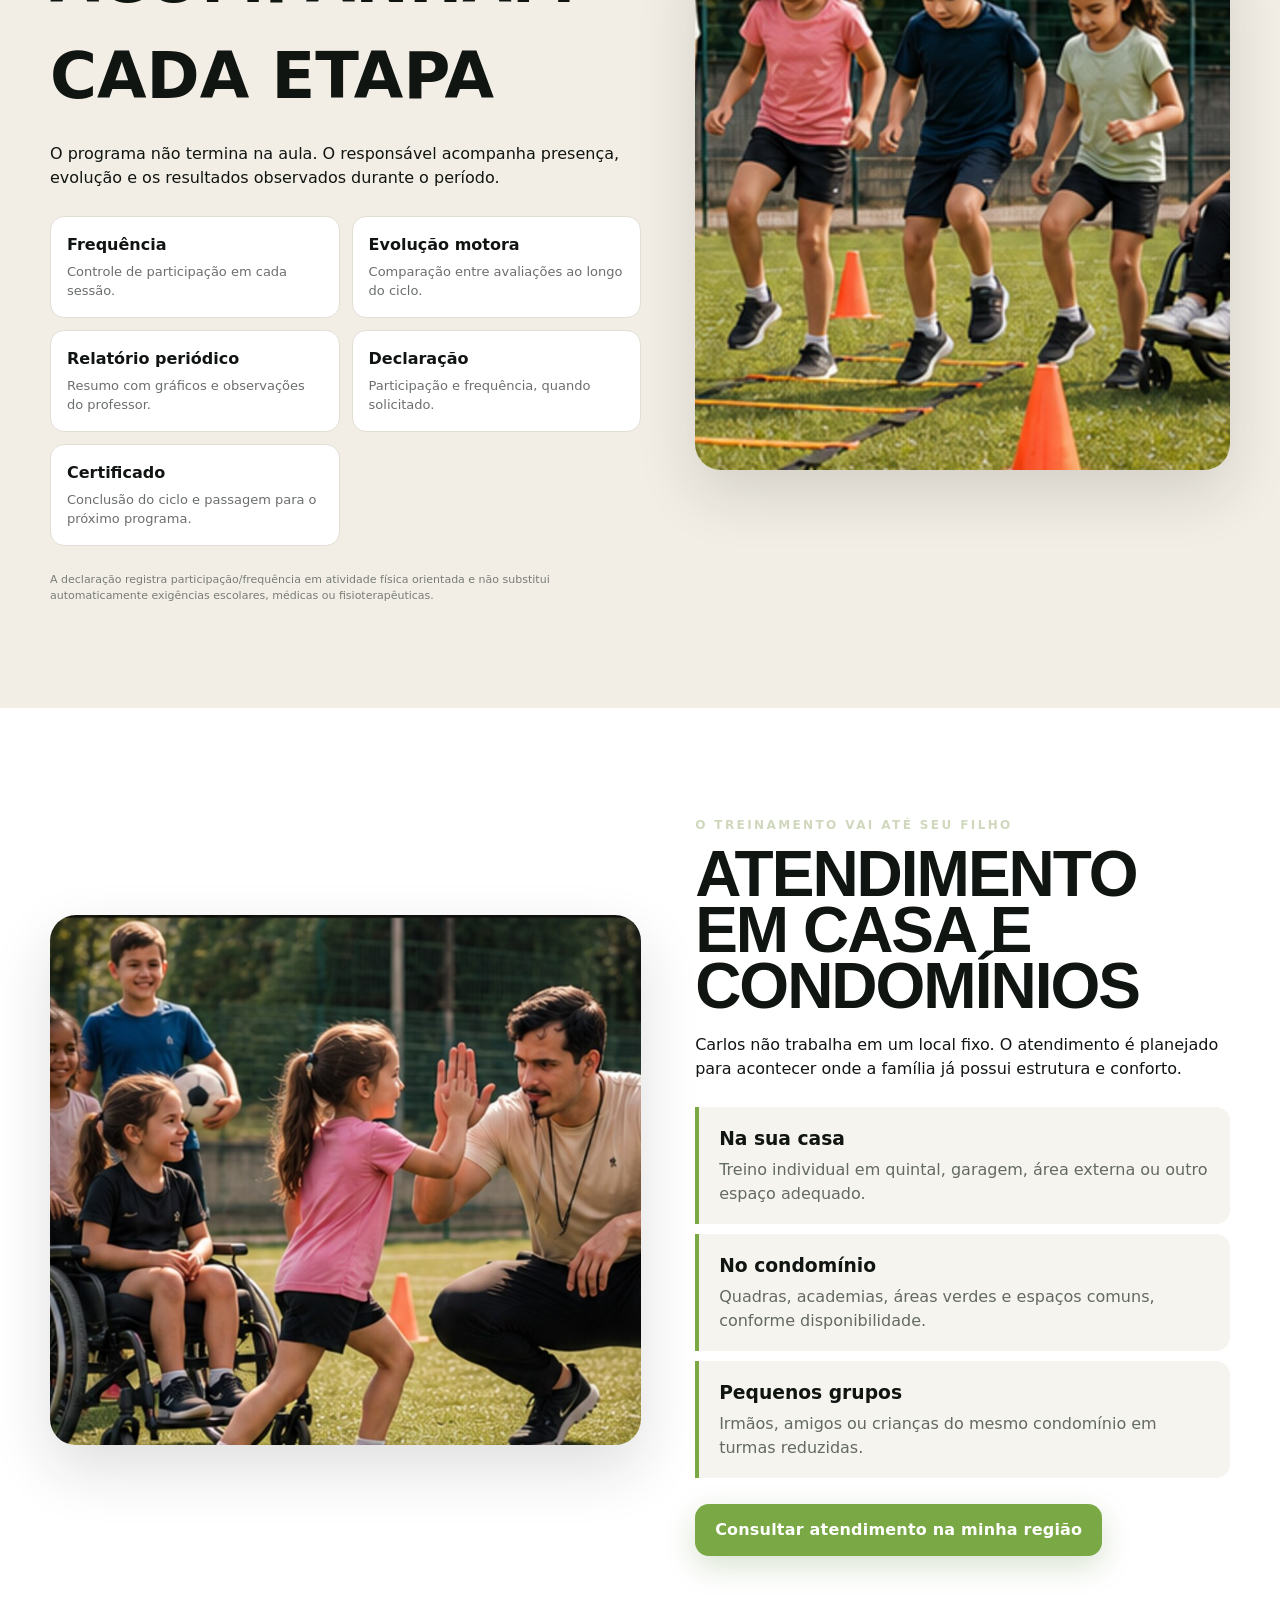
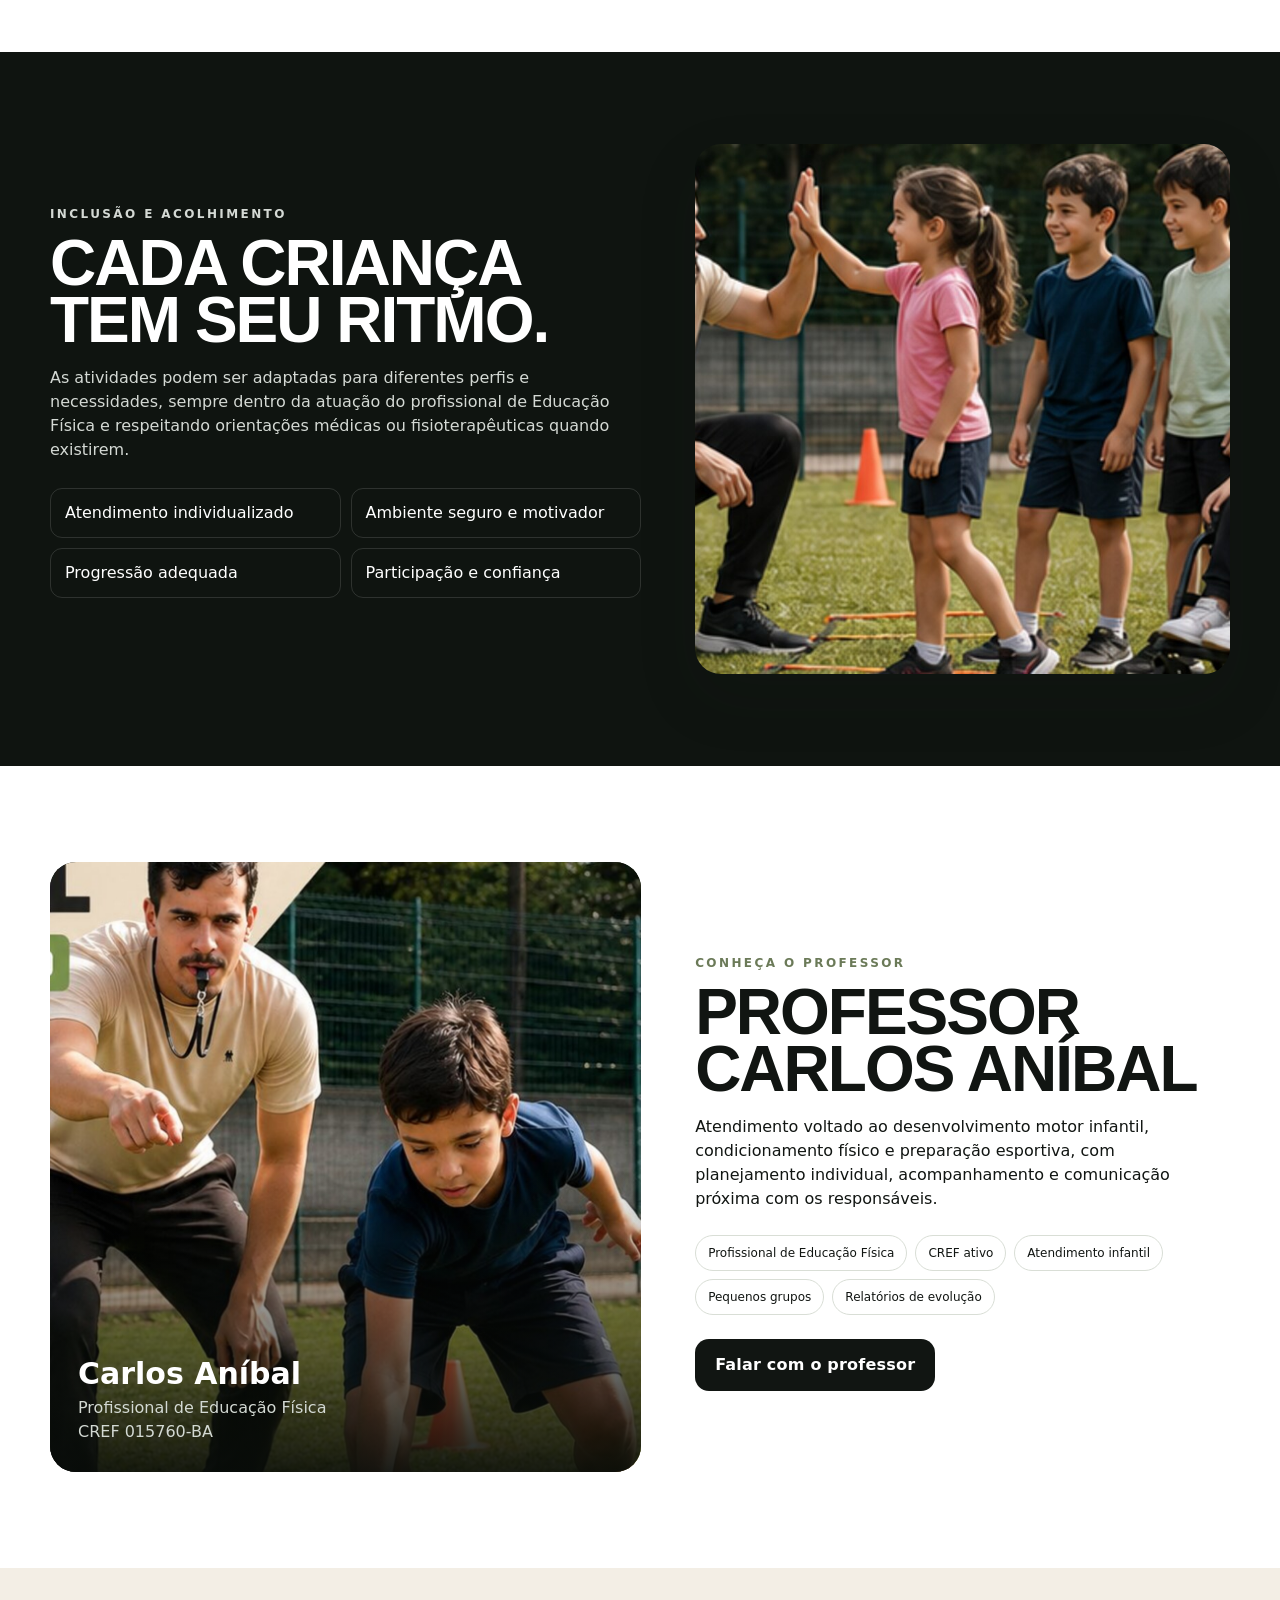
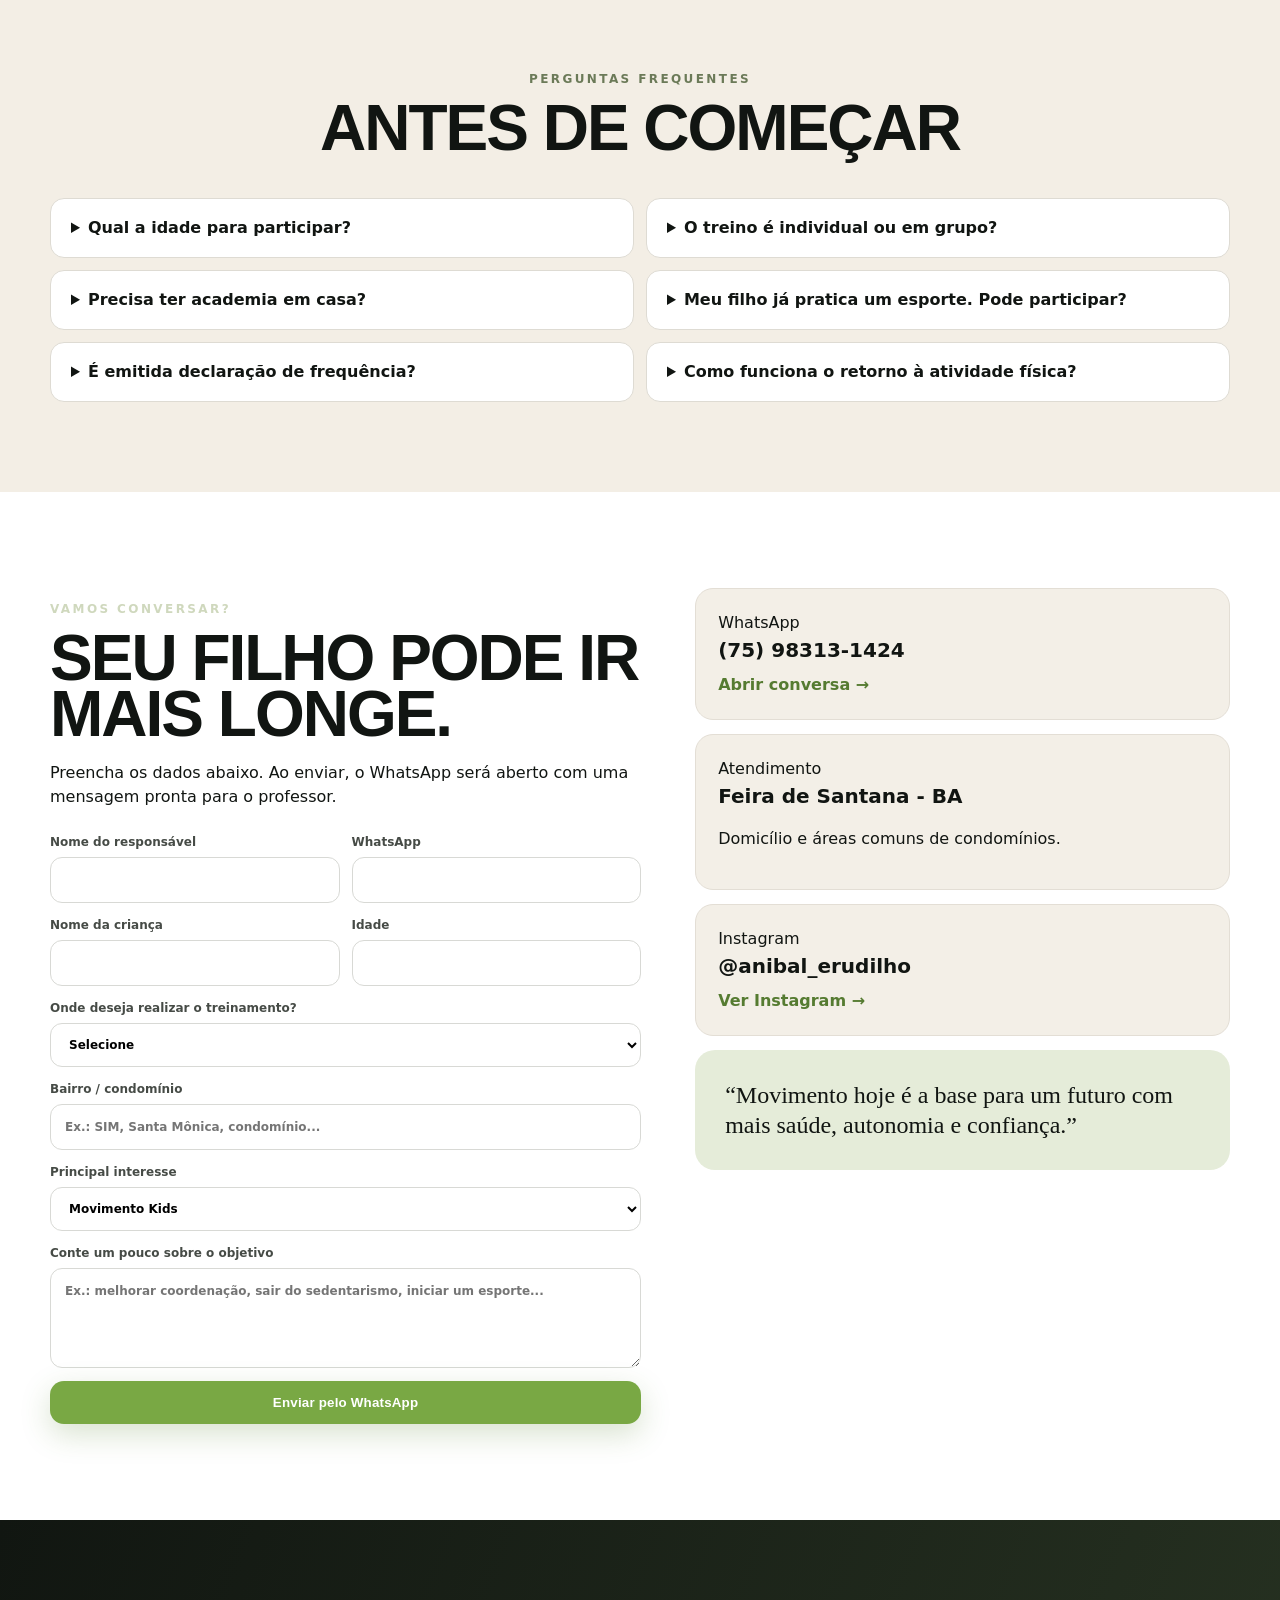
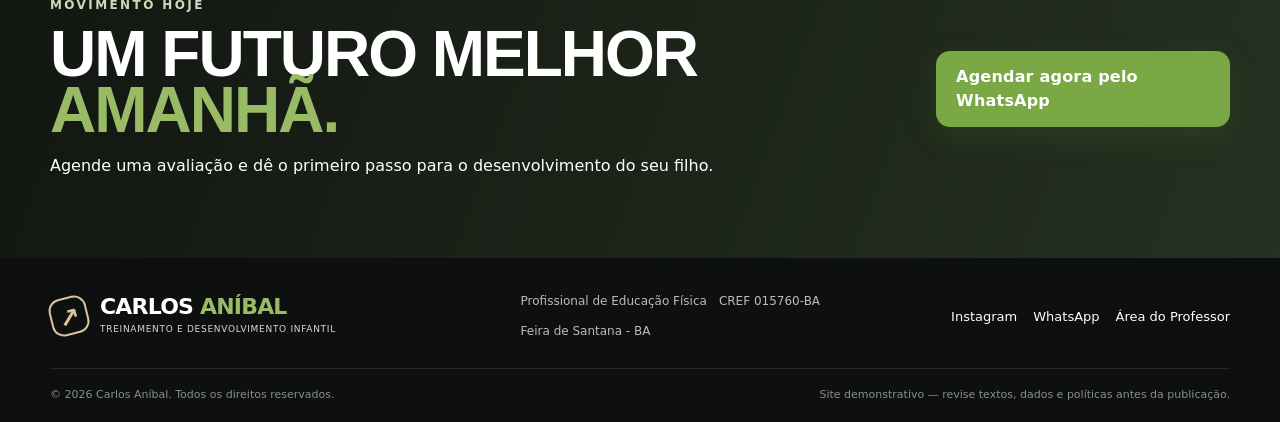
<file: preview2.html>
<!doctype html>
<html lang="pt-BR">
<head>
<meta charset="utf-8">
<meta name="viewport" content="width=device-width,initial-scale=1">
<meta name="theme-color" content="#101411">
<meta name="description" content="Treinamento infantil personalizado em domicílio e condomínios em Feira de Santana. Desenvolvimento motor, coordenação, equilíbrio, agilidade e preparação esportiva.">
<title>Carlos Aníbal | Treinamento e Desenvolvimento Infantil</title>
<link rel="stylesheet" href="assets/css/style.css">
</head>
<body>
<header class="site-header" id="inicio">
  <div class="container nav-wrap">
    <a class="brand" href="#inicio" aria-label="Carlos Aníbal - Início">
      <span class="brand-icon" aria-hidden="true">↗</span>
      <span><strong>CARLOS <em>ANÍBAL</em></strong><small>Treinamento e Desenvolvimento Infantil</small></span>
    </a>
    <button class="nav-toggle" id="navToggle" aria-label="Abrir menu" aria-expanded="false">☰</button>
    <nav class="main-nav" id="mainNav">
      <a href="#inicio">Início</a>
      <a href="#programas">Programas</a>
      <a href="#como-funciona">Como funciona</a>
      <a href="#professor">Professor</a>
      <a href="#atendimento">Atendimento</a>
      <a href="#contato">Contato</a>
    </nav>
    <a class="btn btn-whatsapp nav-cta" href="https://wa.me/5575983131424?text=Ol%C3%A1%2C%20Professor%20Carlos%20An%C3%ADbal%21%20Gostaria%20de%20saber%20mais%20sobre%20o%20treinamento%20infantil%20e%20agendar%20uma%20avalia%C3%A7%C3%A3o." target="_blank" rel="noopener">WhatsApp</a>
  </div>
</header>

<main>
<section class="hero">
  <div class="hero-media" aria-hidden="true"><img src="assets/img/hero-carlos.jpg" alt=""></div>
  <div class="hero-overlay"></div>
  <div class="container hero-grid">
    <div class="hero-copy reveal">
      <p class="eyebrow">Movimento hoje. Grandes conquistas amanhã.</p>
      <h1>DESENVOLVIMENTO <span>MOTOR</span> INFANTIL</h1>
      <p class="hero-lead">Treinamento físico orientado para crianças mais ativas, seguras e confiantes — com acompanhamento individual e evolução registrada.</p>
      <div class="hero-actions">
        <a class="btn btn-primary" href="https://wa.me/5575983131424?text=Ol%C3%A1%2C%20Professor%20Carlos%20An%C3%ADbal%21%20Gostaria%20de%20saber%20mais%20sobre%20o%20treinamento%20infantil%20e%20agendar%20uma%20avalia%C3%A7%C3%A3o." target="_blank" rel="noopener">Agendar avaliação</a>
        <a class="btn btn-ghost" href="#programas">Conhecer os programas</a>
      </div>
      <div class="trust-row">
        <span>✓ Atendimento domiciliar</span>
        <span>✓ Condomínios</span>
        <span>✓ Pequenos grupos</span>
        <span>✓ CREF 015760-BA</span>
      </div>
    </div>
  </div>
</section>

<section class="benefits section-light">
  <div class="container benefit-grid">
    <article><span class="round-icon">◎</span><h3>Coordenação</h3><p>Movimentos mais seguros e organizados.</p></article>
    <article><span class="round-icon">◒</span><h3>Equilíbrio</h3><p>Mais controle e estabilidade corporal.</p></article>
    <article><span class="round-icon">✦</span><h3>Força</h3><p>Desenvolvimento funcional adequado à idade.</p></article>
    <article><span class="round-icon">⚡</span><h3>Agilidade</h3><p>Respostas mais rápidas e melhor reação.</p></article>
    <article><span class="round-icon">♥</span><h3>Confiança</h3><p>Mais autonomia, participação e segurança.</p></article>
  </div>
</section>

<section class="programs" id="programas">
  <div class="container">
    <div class="section-heading reveal">
      <p class="eyebrow dark">Uma jornada que continua</p>
      <h2>DO MOVIMENTO À <span>DESCOBERTA DO ESPORTE</span></h2>
      <p>O primeiro ciclo cria a base. Depois, a criança evolui, experimenta estímulos esportivos e constrói hábitos que podem acompanhar toda a vida.</p>
    </div>
    <div class="journey-line reveal">
      <article class="program-card featured">
        <div class="program-number">01</div>
        <div class="program-image"><img src="assets/img/movimento-kids.jpg" alt="Criança em atividade de desenvolvimento motor"></div>
        <div class="program-body">
          <p class="kicker">12 semanas</p>
          <h3>Movimento Kids</h3>
          <p>Base do desenvolvimento motor com coordenação, equilíbrio, força funcional, agilidade, resistência e confiança.</p>
          <ul><li>Avaliação inicial</li><li>Plano individual</li><li>Relatórios de evolução</li><li>Certificado de conclusão</li></ul>
        </div>
      </article>
      <article class="program-card">
        <div class="program-number">02</div>
        <div class="program-body">
          <p class="kicker">Próximo nível</p>
          <h3>Pequenos Atletas</h3>
          <p>Amplia habilidades e apresenta estímulos ligados a diferentes modalidades esportivas.</p>
          <ul><li>Velocidade e reação</li><li>Coordenação com bola</li><li>Potência e resistência</li><li>Perfil de afinidade esportiva</li></ul>
          <div class="sport-tags"><span>Futebol</span><span>Atletismo</span><span>Tênis</span><span>Beach Tennis</span><span>Vôlei</span><span>+ modalidades</span></div>
        </div>
      </article>
      <article class="program-card">
        <div class="program-number">03</div>
        <div class="program-body">
          <p class="kicker">Continuidade</p>
          <h3>Pequenas Atitudes, Grandes Conquistas</h3>
          <p>Consolidação de disciplina, constância, autonomia e hábitos saudáveis, podendo acompanhar a modalidade esportiva escolhida.</p>
          <ul><li>Metas pessoais</li><li>Autonomia</li><li>Constância</li><li>Hábitos ativos</li></ul>
        </div>
      </article>
    </div>
    <div class="sports-direction reveal">
      <div><strong>Direcionamento esportivo</strong><p>Ao longo do programa, o professor observa habilidades, interesse e facilidade da criança para orientar a família sobre modalidades que podem combinar melhor com seu perfil.</p></div>
      <span class="direction-arrow">→</span>
      <div class="direction-result"><strong>Desenvolver → experimentar → descobrir → praticar</strong></div>
    </div>
  </div>
</section>

<section class="how" id="como-funciona">
  <div class="container">
    <div class="section-heading centered reveal">
      <p class="eyebrow">Como funciona</p>
      <h2>5 ETAPAS DO ACOMPANHAMENTO</h2>
    </div>
    <div class="steps">
      <article><span>01</span><h3>Avaliação inicial</h3><p>Conversa com os responsáveis e observação das habilidades motoras e rotina da criança.</p></article>
      <article><span>02</span><h3>Plano individual</h3><p>Objetivos claros e atividades adequadas à idade, ao espaço e às necessidades do aluno.</p></article>
      <article><span>03</span><h3>Treinamento orientado</h3><p>Sessões práticas, dinâmicas e progressivas, individuais ou em pequenos grupos.</p></article>
      <article><span>04</span><h3>Evolução acompanhada</h3><p>Frequência, avaliações periódicas e registro do desenvolvimento ao longo do ciclo.</p></article>
      <article><span>05</span><h3>Relatório e certificado</h3><p>Resumo gráfico da evolução, declaração de participação/frequência e certificado de conclusão.</p></article>
    </div>
  </div>
</section>

<section class="parents section-light">
  <div class="container parents-grid">
    <div class="parents-copy reveal">
      <p class="eyebrow dark">Acompanhamento de verdade</p>
      <h2>OS PAIS ACOMPANHAM CADA ETAPA</h2>
      <p>O programa não termina na aula. O responsável acompanha presença, evolução e os resultados observados durante o período.</p>
      <div class="parent-items">
        <div><strong>Frequência</strong><span>Controle de participação em cada sessão.</span></div>
        <div><strong>Evolução motora</strong><span>Comparação entre avaliações ao longo do ciclo.</span></div>
        <div><strong>Relatório periódico</strong><span>Resumo com gráficos e observações do professor.</span></div>
        <div><strong>Declaração</strong><span>Participação e frequência, quando solicitado.</span></div>
        <div><strong>Certificado</strong><span>Conclusão do ciclo e passagem para o próximo programa.</span></div>
      </div>
      <p class="fine-print">A declaração registra participação/frequência em atividade física orientada e não substitui automaticamente exigências escolares, médicas ou fisioterapêuticas.</p>
    </div>
    <div class="parents-visual reveal"><img src="assets/img/inclusao-grupo.jpg" alt="Professor acompanhando crianças em atividade física inclusiva"></div>
  </div>
</section>

<section class="attendance" id="atendimento">
  <div class="container attendance-grid">
    <div class="attendance-visual reveal"><img src="assets/img/grupo-contato.jpg" alt="Atendimento infantil com professor e crianças"></div>
    <div class="attendance-copy reveal">
      <p class="eyebrow">O treinamento vai até seu filho</p>
      <h2>ATENDIMENTO EM CASA E CONDOMÍNIOS</h2>
      <p>Carlos não trabalha em um local fixo. O atendimento é planejado para acontecer onde a família já possui estrutura e conforto.</p>
      <div class="service-cards">
        <article><h3>Na sua casa</h3><p>Treino individual em quintal, garagem, área externa ou outro espaço adequado.</p></article>
        <article><h3>No condomínio</h3><p>Quadras, academias, áreas verdes e espaços comuns, conforme disponibilidade.</p></article>
        <article><h3>Pequenos grupos</h3><p>Irmãos, amigos ou crianças do mesmo condomínio em turmas reduzidas.</p></article>
      </div>
      <a class="btn btn-primary" href="#contato">Consultar atendimento na minha região</a>
    </div>
  </div>
</section>

<section class="inclusive section-dark">
  <div class="container inclusive-grid">
    <div class="inclusive-copy reveal">
      <p class="eyebrow">Inclusão e acolhimento</p>
      <h2>CADA CRIANÇA TEM SEU RITMO.</h2>
      <p>As atividades podem ser adaptadas para diferentes perfis e necessidades, sempre dentro da atuação do profissional de Educação Física e respeitando orientações médicas ou fisioterapêuticas quando existirem.</p>
      <ul class="check-list"><li>Atendimento individualizado</li><li>Ambiente seguro e motivador</li><li>Progressão adequada</li><li>Participação e confiança</li></ul>
    </div>
    <div class="inclusive-visual reveal"><img src="assets/img/professor-criancas.jpg" alt="Professor com crianças em atividade física inclusiva"></div>
  </div>
</section>

<section class="professor" id="professor">
  <div class="container professor-grid">
    <div class="professor-card reveal"><img src="assets/img/hero-carlos.jpg" alt="Professor Carlos Aníbal"><div><strong>Carlos Aníbal</strong><span>Profissional de Educação Física</span><span>CREF 015760-BA</span></div></div>
    <div class="professor-copy reveal">
      <p class="eyebrow dark">Conheça o professor</p>
      <h2>PROFESSOR CARLOS ANÍBAL</h2>
      <p>Atendimento voltado ao desenvolvimento motor infantil, condicionamento físico e preparação esportiva, com planejamento individual, acompanhamento e comunicação próxima com os responsáveis.</p>
      <div class="credentials">
        <span>Profissional de Educação Física</span><span>CREF ativo</span><span>Atendimento infantil</span><span>Pequenos grupos</span><span>Relatórios de evolução</span>
      </div>
      <a class="btn btn-dark" href="https://wa.me/5575983131424?text=Ol%C3%A1%2C%20Professor%20Carlos%20An%C3%ADbal%21%20Gostaria%20de%20saber%20mais%20sobre%20o%20treinamento%20infantil%20e%20agendar%20uma%20avalia%C3%A7%C3%A3o." target="_blank" rel="noopener">Falar com o professor</a>
    </div>
  </div>
</section>

<section class="faq section-light">
  <div class="container">
    <div class="section-heading centered reveal"><p class="eyebrow dark">Perguntas frequentes</p><h2>ANTES DE COMEÇAR</h2></div>
    <div class="faq-grid">
      <details><summary>Qual a idade para participar?</summary><p>O atendimento é pensado principalmente para crianças em idade escolar. A faixa e o plano são definidos na avaliação inicial.</p></details>
      <details><summary>O treino é individual ou em grupo?</summary><p>As duas opções são possíveis. O atendimento individual oferece foco total; pequenos grupos favorecem interação e motivação.</p></details>
      <details><summary>Precisa ter academia em casa?</summary><p>Não. O programa pode usar materiais portáteis e o espaço disponível, desde que seja adequado e seguro para a atividade.</p></details>
      <details><summary>Meu filho já pratica um esporte. Pode participar?</summary><p>Sim. O treinamento pode atuar como preparação física complementar e ajudar a desenvolver capacidades úteis à modalidade.</p></details>
      <details><summary>É emitida declaração de frequência?</summary><p>Sim. O painel administrativo registra presença e permite gerar declaração de participação/frequência conforme o período realizado.</p></details>
      <details><summary>Como funciona o retorno à atividade física?</summary><p>Quando houver condição clínica, lesão ou recuperação, o treinamento deve respeitar a liberação e as orientações do profissional de saúde responsável.</p></details>
    </div>
  </div>
</section>

<section class="contact" id="contato">
  <div class="container contact-grid">
    <div class="contact-copy reveal">
      <p class="eyebrow">Vamos conversar?</p>
      <h2>SEU FILHO PODE IR MAIS LONGE.</h2>
      <p>Preencha os dados abaixo. Ao enviar, o WhatsApp será aberto com uma mensagem pronta para o professor.</p>
      <form id="contactForm" class="contact-form" data-whatsapp="5575983131424">
        <div class="field-row"><label>Nome do responsável<input required name="responsavel" autocomplete="name"></label><label>WhatsApp<input required name="telefone" inputmode="tel" autocomplete="tel"></label></div>
        <div class="field-row"><label>Nome da criança<input required name="crianca"></label><label>Idade<input required name="idade" type="number" min="3" max="18"></label></div>
        <label>Onde deseja realizar o treinamento?<select name="local" required><option value="">Selecione</option><option>Minha residência</option><option>Meu condomínio</option><option>Área comum do condomínio</option><option>Ainda não sei</option></select></label>
        <label>Bairro / condomínio<input name="bairro" placeholder="Ex.: SIM, Santa Mônica, condomínio..."></label>
        <label>Principal interesse<select name="interesse"><option>Movimento Kids</option><option>Pequenos Atletas</option><option>Preparação esportiva</option><option>Retorno gradual à atividade física</option><option>Pequenos grupos</option><option>Quero orientação do professor</option></select></label>
        <label>Conte um pouco sobre o objetivo<textarea name="objetivo" rows="4" placeholder="Ex.: melhorar coordenação, sair do sedentarismo, iniciar um esporte..."></textarea></label>
        <button class="btn btn-primary" type="submit">Enviar pelo WhatsApp</button>
      </form>
    </div>
    <aside class="contact-aside reveal">
      <div class="contact-box"><span>WhatsApp</span><strong>(75) 98313-1424</strong><a href="https://wa.me/5575983131424?text=Ol%C3%A1%2C%20Professor%20Carlos%20An%C3%ADbal%21%20Gostaria%20de%20saber%20mais%20sobre%20o%20treinamento%20infantil%20e%20agendar%20uma%20avalia%C3%A7%C3%A3o." target="_blank" rel="noopener">Abrir conversa →</a></div>
      <div class="contact-box"><span>Atendimento</span><strong>Feira de Santana - BA</strong><p>Domicílio e áreas comuns de condomínios.</p></div>
      <div class="contact-box"><span>Instagram</span><strong>@anibal_erudilho</strong><a href="https://instagram.com/anibal_erudilho" target="_blank" rel="noopener">Ver Instagram →</a></div>
      <blockquote>“Movimento hoje é a base para um futuro com mais saúde, autonomia e confiança.”</blockquote>
    </aside>
  </div>
</section>

<section class="final-cta">
  <div class="container final-cta-inner reveal"><div><p class="eyebrow">Movimento hoje</p><h2>UM FUTURO MELHOR <span>AMANHÃ.</span></h2><p>Agende uma avaliação e dê o primeiro passo para o desenvolvimento do seu filho.</p></div><a class="btn btn-primary" href="https://wa.me/5575983131424?text=Ol%C3%A1%2C%20Professor%20Carlos%20An%C3%ADbal%21%20Gostaria%20de%20saber%20mais%20sobre%20o%20treinamento%20infantil%20e%20agendar%20uma%20avalia%C3%A7%C3%A3o." target="_blank" rel="noopener">Agendar agora pelo WhatsApp</a></div>
</section>
</main>

<footer class="site-footer">
  <div class="container footer-top">
    <a class="brand" href="#inicio"><span class="brand-icon">↗</span><span><strong>CARLOS <em>ANÍBAL</em></strong><small>Treinamento e Desenvolvimento Infantil</small></span></a>
    <div class="footer-meta"><span>Profissional de Educação Física</span><span>CREF 015760-BA</span><span>Feira de Santana - BA</span></div>
    <div class="footer-links"><a href="https://instagram.com/anibal_erudilho" target="_blank" rel="noopener">Instagram</a><a href="https://wa.me/5575983131424?text=Ol%C3%A1%2C%20Professor%20Carlos%20An%C3%ADbal%21%20Gostaria%20de%20saber%20mais%20sobre%20o%20treinamento%20infantil%20e%20agendar%20uma%20avalia%C3%A7%C3%A3o." target="_blank" rel="noopener">WhatsApp</a><a href="admin/login.php">Área do Professor</a></div>
  </div>
  <div class="container footer-bottom"><span>© 2026 Carlos Aníbal. Todos os direitos reservados.</span><span>Site demonstrativo — revise textos, dados e políticas antes da publicação.</span></div>
</footer>

<a class="floating-wa" href="https://wa.me/5575983131424?text=Ol%C3%A1%2C%20Professor%20Carlos%20An%C3%ADbal%21%20Gostaria%20de%20saber%20mais%20sobre%20o%20treinamento%20infantil%20e%20agendar%20uma%20avalia%C3%A7%C3%A3o." target="_blank" rel="noopener" aria-label="Falar no WhatsApp">WA</a>
<script src="assets/js/script.js"></script>
<script defer src="https://cdn.vercel-insights.com/v1/script.js"></script>
</body>
</html>
</file>
<file: assets/css/style.css>
:root{
  --ink:#111512;--ink2:#1a201b;--green:#79a844;--green2:#9abb65;--cream:#f3eee5;--sand:#d9c39d;--white:#fff;--muted:#687069;--line:#dedbd3;--max:1180px;--radius:22px;
}
*{box-sizing:border-box}html{scroll-behavior:smooth}body{margin:0;font-family:Inter,ui-sans-serif,system-ui,-apple-system,BlinkMacSystemFont,"Segoe UI",sans-serif;color:var(--ink);background:#fff;line-height:1.5}img{display:block;max-width:100%}a{color:inherit;text-decoration:none}.container{width:min(var(--max),calc(100% - 40px));margin:auto}.site-header{position:fixed;inset:0 0 auto;z-index:1000;background:linear-gradient(to bottom,rgba(8,11,9,.96),rgba(8,11,9,.78));backdrop-filter:blur(8px);border-bottom:1px solid rgba(255,255,255,.08)}.nav-wrap{height:76px;display:flex;align-items:center;gap:28px}.brand{display:flex;align-items:center;gap:12px;color:#fff;min-width:max-content}.brand-icon{width:38px;height:38px;border:2px solid var(--sand);color:var(--sand);display:grid;place-items:center;border-radius:12px;font-size:26px;font-weight:900;transform:rotate(-14deg)}.brand strong{display:block;font-size:22px;line-height:1;font-weight:900;letter-spacing:-.8px}.brand em{font-style:normal;color:var(--green2)}.brand small{display:block;margin-top:5px;font-size:9px;text-transform:uppercase;letter-spacing:.7px;color:#d7dad7}.main-nav{margin-left:auto;display:flex;align-items:center;gap:24px}.main-nav a{color:#f5f5f5;font-size:14px;opacity:.88}.main-nav a:hover{color:var(--green2)}.btn{border:0;border-radius:14px;padding:14px 20px;font-weight:800;letter-spacing:.2px;display:inline-flex;align-items:center;justify-content:center;gap:9px;cursor:pointer;transition:.2s ease}.btn:hover{transform:translateY(-2px)}.btn-primary,.btn-whatsapp{background:var(--green);color:#fff;box-shadow:0 10px 30px rgba(78,121,35,.22)}.btn-whatsapp{padding:11px 16px}.btn-ghost{border:1px solid rgba(255,255,255,.65);color:#fff;background:rgba(255,255,255,.04)}.btn-dark{background:var(--ink);color:#fff}.nav-toggle{display:none;background:none;border:0;color:#fff;font-size:26px}.hero{min-height:760px;position:relative;background:#0d120f;color:#fff;overflow:hidden}.hero-media{position:absolute;inset:0 0 0 38%;}.hero-media img{width:100%;height:100%;object-fit:cover;object-position:center 28%}.hero-overlay{position:absolute;inset:0;background:linear-gradient(90deg,#0b0f0c 0%,rgba(11,15,12,.96) 28%,rgba(11,15,12,.72) 52%,rgba(11,15,12,.15) 78%,rgba(11,15,12,.08) 100%),linear-gradient(0deg,rgba(11,15,12,.45),transparent 35%)}.hero-grid{position:relative;z-index:2;min-height:760px;display:grid;align-items:center;padding-top:90px}.hero-copy{max-width:700px}.eyebrow{text-transform:uppercase;letter-spacing:2.4px;font-size:12px;font-weight:800;color:#cfd8bd}.eyebrow.dark{color:#6b7a58}.hero h1,.section-heading h2,.attendance h2,.inclusive h2,.professor h2,.contact h2,.final-cta h2{font-family:"Arial Narrow",Impact,Haettenschweiler,sans-serif;font-size:clamp(52px,7vw,92px);line-height:.88;margin:16px 0 24px;letter-spacing:-2px}.hero h1 span,.section-heading h2 span,.final-cta h2 span{color:var(--green2)}.hero-lead{font-size:19px;max-width:620px;color:#e8ebe8}.hero-actions{display:flex;gap:12px;flex-wrap:wrap;margin-top:28px}.trust-row{display:flex;gap:18px;flex-wrap:wrap;margin-top:36px;color:#d9dfd9;font-size:13px}.benefits{padding:34px 0}.section-light{background:var(--cream)}.benefit-grid{display:grid;grid-template-columns:repeat(5,1fr);gap:14px}.benefit-grid article{text-align:center;padding:12px}.round-icon{display:grid;place-items:center;width:62px;height:62px;border-radius:50%;background:#ddcfb4;margin:0 auto 12px;font-size:28px}.benefit-grid h3{margin:5px 0;font-size:17px}.benefit-grid p{margin:0;color:#5c615c;font-size:13px}.programs{padding:96px 0;background:#fff}.section-heading{max-width:780px;margin-bottom:42px}.section-heading.centered{text-align:center;margin-left:auto;margin-right:auto}.section-heading h2{font-size:clamp(42px,5vw,68px);margin:9px 0 16px}.section-heading p{color:#606660}.journey-line{display:grid;grid-template-columns:repeat(3,1fr);gap:22px}.program-card{border:1px solid var(--line);border-radius:var(--radius);overflow:hidden;background:#fff;position:relative;box-shadow:0 16px 40px rgba(26,32,27,.05)}.program-card.featured{background:linear-gradient(180deg,#f8f3eb,#fff)}.program-number{position:absolute;top:14px;right:16px;font-size:44px;font-weight:900;color:rgba(121,168,68,.22);z-index:2}.program-image{height:220px;overflow:hidden}.program-image img{width:100%;height:100%;object-fit:cover}.program-body{padding:26px}.kicker{text-transform:uppercase;letter-spacing:1.5px;font-size:11px;color:#6b8d45;font-weight:900;margin:0}.program-card h3{font-size:30px;margin:4px 0 12px}.program-card p{color:#5f665f}.program-card ul{padding-left:18px;color:#3f463f}.program-card li{margin:6px 0}.sport-tags{display:flex;flex-wrap:wrap;gap:7px;margin-top:16px}.sport-tags span{background:#eef4e7;color:#526c37;border-radius:999px;padding:6px 9px;font-size:11px;font-weight:700}.sports-direction{margin-top:26px;border-radius:18px;padding:24px;background:var(--ink);color:#fff;display:grid;grid-template-columns:1.5fr auto 1fr;align-items:center;gap:20px}.sports-direction p{margin:6px 0 0;color:#cfd5d0}.direction-arrow{font-size:38px;color:var(--green2)}.direction-result{color:#dce7cf}.how{padding:88px 0;background:linear-gradient(180deg,#121713,#171e18);color:#fff}.how .section-heading h2{color:#fff}.steps{display:grid;grid-template-columns:repeat(5,1fr);gap:12px}.steps article{padding:24px 18px;border-radius:18px;background:rgba(255,255,255,.055);border:1px solid rgba(255,255,255,.1)}.steps span{display:grid;place-items:center;width:44px;height:44px;border-radius:50%;background:var(--green);font-weight:900}.steps h3{font-size:18px}.steps p{color:#c7cec8;font-size:13px}.parents{padding:92px 0}.parents-grid,.attendance-grid,.inclusive-grid,.professor-grid,.contact-grid{display:grid;grid-template-columns:1.05fr .95fr;gap:54px;align-items:center}.parents-copy h2,.attendance h2,.inclusive h2,.professor h2,.contact h2{font-size:clamp(42px,5vw,66px);margin:8px 0 18px}.parent-items{display:grid;grid-template-columns:repeat(2,1fr);gap:12px;margin:26px 0}.parent-items div{background:#fff;border:1px solid #e2ded6;padding:16px;border-radius:14px}.parent-items strong,.parent-items span{display:block}.parent-items span{font-size:13px;color:#6b6f6b;margin-top:5px}.parents-visual img,.attendance-visual img,.inclusive-visual img{width:100%;height:530px;object-fit:cover;border-radius:26px;box-shadow:0 24px 60px rgba(22,28,23,.14)}.fine-print{font-size:11px;color:#777c77}.attendance{padding:96px 0;background:#fff}.service-cards{display:grid;gap:10px;margin:26px 0}.service-cards article{padding:18px 20px;border-left:4px solid var(--green);background:#f6f4ee;border-radius:0 14px 14px 0}.service-cards h3{margin:0 0 5px}.service-cards p{margin:0;color:#636963}.section-dark{background:#0f1410;color:#fff}.inclusive{padding:92px 0}.inclusive-copy p{color:#d4d9d4}.check-list{display:grid;grid-template-columns:repeat(2,1fr);gap:10px;list-style:none;padding:0;margin:26px 0}.check-list li{padding:12px 14px;border:1px solid rgba(255,255,255,.13);border-radius:12px}.professor{padding:96px 0}.professor-card{position:relative;border-radius:26px;overflow:hidden;min-height:610px;background:#101510}.professor-card img{width:100%;height:610px;object-fit:cover;object-position:center 30%}.professor-card:after{content:"";position:absolute;inset:50% 0 0;background:linear-gradient(transparent,rgba(8,12,9,.92))}.professor-card>div{position:absolute;z-index:2;left:28px;right:28px;bottom:28px;color:#fff}.professor-card strong,.professor-card span{display:block}.professor-card strong{font-size:30px}.professor-card span{color:#d3d9d3}.credentials{display:flex;flex-wrap:wrap;gap:8px;margin:24px 0}.credentials span{border:1px solid #d9ded6;border-radius:999px;padding:8px 12px;font-size:12px}.faq{padding:90px 0}.faq-grid{display:grid;grid-template-columns:1fr 1fr;gap:12px}.faq details{background:#fff;border:1px solid #dedbd3;border-radius:14px;padding:17px 20px}.faq summary{font-weight:800;cursor:pointer}.faq p{color:#636963}.contact{padding:96px 0;background:#fff}.contact-grid{align-items:start}.contact-form{display:grid;gap:13px;margin-top:24px}.field-row{display:grid;grid-template-columns:1fr 1fr;gap:12px}.contact-form label{font-size:12px;font-weight:700;color:#464b46}.contact-form input,.contact-form select,.contact-form textarea{display:block;width:100%;margin-top:6px;border:1px solid #d8d9d5;border-radius:12px;padding:13px 14px;background:#fff;font:inherit}.contact-form input:focus,.contact-form select:focus,.contact-form textarea:focus{outline:2px solid rgba(121,168,68,.35);border-color:var(--green)}.contact-aside{display:grid;gap:14px}.contact-box{border-radius:18px;padding:22px;background:#f3efe7;border:1px solid #e3ded5}.contact-box span,.contact-box strong{display:block}.contact-box strong{font-size:20px}.contact-box a{display:inline-block;margin-top:8px;color:#557b31;font-weight:800}.contact-aside blockquote{margin:0;border-radius:20px;background:#e5ecd9;padding:30px;font-family:Georgia,serif;font-size:24px;line-height:1.25}.final-cta{padding:64px 0;background:linear-gradient(110deg,#111611,#263121);color:#fff}.final-cta-inner{display:flex;align-items:center;justify-content:space-between;gap:30px}.final-cta h2{font-size:clamp(38px,5vw,64px);margin:8px 0}.site-footer{background:#0d100e;color:#fff;padding:34px 0 18px}.footer-top{display:grid;grid-template-columns:1.1fr 1fr auto;align-items:center;gap:30px}.footer-meta{display:flex;flex-wrap:wrap;gap:12px;color:#b8bdb9;font-size:12px}.footer-links{display:flex;gap:16px;font-size:13px}.footer-bottom{border-top:1px solid rgba(255,255,255,.1);margin-top:28px;padding-top:18px;display:flex;justify-content:space-between;color:#888f89;font-size:11px}.floating-wa{position:fixed;right:22px;bottom:22px;z-index:1001;width:58px;height:58px;border-radius:50%;display:grid;place-items:center;background:#61b441;color:#fff;font-weight:900;box-shadow:0 14px 36px rgba(0,0,0,.25);border:3px solid #fff}.reveal{opacity:0;transform:translateY(18px);transition:opacity .55s ease,transform .55s ease}.reveal.in{opacity:1;transform:none}
@media(max-width:980px){.nav-cta{display:none}.main-nav{position:absolute;top:76px;left:20px;right:20px;background:#121713;border:1px solid rgba(255,255,255,.1);border-radius:16px;padding:16px;display:none;flex-direction:column;align-items:stretch}.main-nav.open{display:flex}.nav-toggle{display:block;margin-left:auto}.hero-media{inset:0}.hero-overlay{background:linear-gradient(90deg,rgba(8,12,9,.96),rgba(8,12,9,.72)),linear-gradient(0deg,rgba(8,12,9,.72),transparent)}.hero-copy{max-width:650px}.benefit-grid{grid-template-columns:repeat(3,1fr)}.journey-line{grid-template-columns:1fr}.steps{grid-template-columns:repeat(2,1fr)}.parents-grid,.attendance-grid,.inclusive-grid,.professor-grid,.contact-grid{grid-template-columns:1fr}.parents-visual{order:-1}.attendance-visual{order:2}.parents-visual img,.attendance-visual img,.inclusive-visual img{height:430px}.footer-top{grid-template-columns:1fr}.footer-links{flex-wrap:wrap}.final-cta-inner{align-items:flex-start;flex-direction:column}}
@media(max-width:640px){.container{width:min(100% - 28px,var(--max))}.nav-wrap{height:68px}.brand strong{font-size:18px}.brand small{font-size:7px}.brand-icon{width:32px;height:32px}.main-nav{top:68px}.hero{min-height:720px}.hero-grid{min-height:720px;padding-top:100px;align-items:end;padding-bottom:46px}.hero h1{font-size:54px}.hero-lead{font-size:16px}.hero-actions .btn{width:100%}.trust-row{font-size:11px;gap:9px}.benefit-grid{grid-template-columns:repeat(2,1fr)}.benefit-grid article:last-child{grid-column:1/-1}.programs,.parents,.attendance,.inclusive,.professor,.contact,.faq{padding:68px 0}.section-heading h2,.parents-copy h2,.attendance h2,.inclusive h2,.professor h2,.contact h2{font-size:42px}.sports-direction{grid-template-columns:1fr}.direction-arrow{transform:rotate(90deg)}.steps{grid-template-columns:1fr}.parent-items{grid-template-columns:1fr}.parents-visual img,.attendance-visual img,.inclusive-visual img{height:320px}.check-list{grid-template-columns:1fr}.professor-card,.professor-card img{min-height:500px;height:500px}.faq-grid{grid-template-columns:1fr}.field-row{grid-template-columns:1fr}.contact-aside blockquote{font-size:20px}.footer-bottom{flex-direction:column;gap:8px}.floating-wa{right:14px;bottom:14px}}

/* Seção de vídeo — Veja o movimento acontecer */
.movement-video{padding:92px 0;background:linear-gradient(135deg,#0f1410,#1a211b)}
.movement-video-grid{display:grid;grid-template-columns:.82fr 1.18fr;gap:54px;align-items:center}
.movement-video-copy{max-width:520px}
.movement-video-copy h2{font-family:"Arial Narrow",Impact,Haettenschweiler,sans-serif;font-size:clamp(42px,5vw,68px);line-height:.9;letter-spacing:-2px;margin:10px 0 20px;color:#fff}
.movement-video-copy h2 span{color:var(--green2)}
.movement-video-copy>p:not(.eyebrow){color:#d4d9d4;font-size:17px}
.movement-video-note{font-size:13px!important;color:#aeb8ad!important;border-left:3px solid var(--green);padding-left:14px;margin-top:24px}
.movement-video-frame{border-radius:24px;overflow:hidden;background:#080b09;border:1px solid rgba(255,255,255,.12);box-shadow:0 24px 70px rgba(0,0,0,.32)}
.movement-video-frame video{display:block;width:100%;height:auto;aspect-ratio:16/9;object-fit:cover;background:#080b09}
@media(max-width:980px){.movement-video-grid{grid-template-columns:1fr;gap:30px}.movement-video-copy{max-width:700px}}
@media(max-width:640px){.movement-video{padding:68px 0}.movement-video-copy h2{font-size:42px}.movement-video-copy>p:not(.eyebrow){font-size:15px}.movement-video-frame{border-radius:18px}}
</file>
